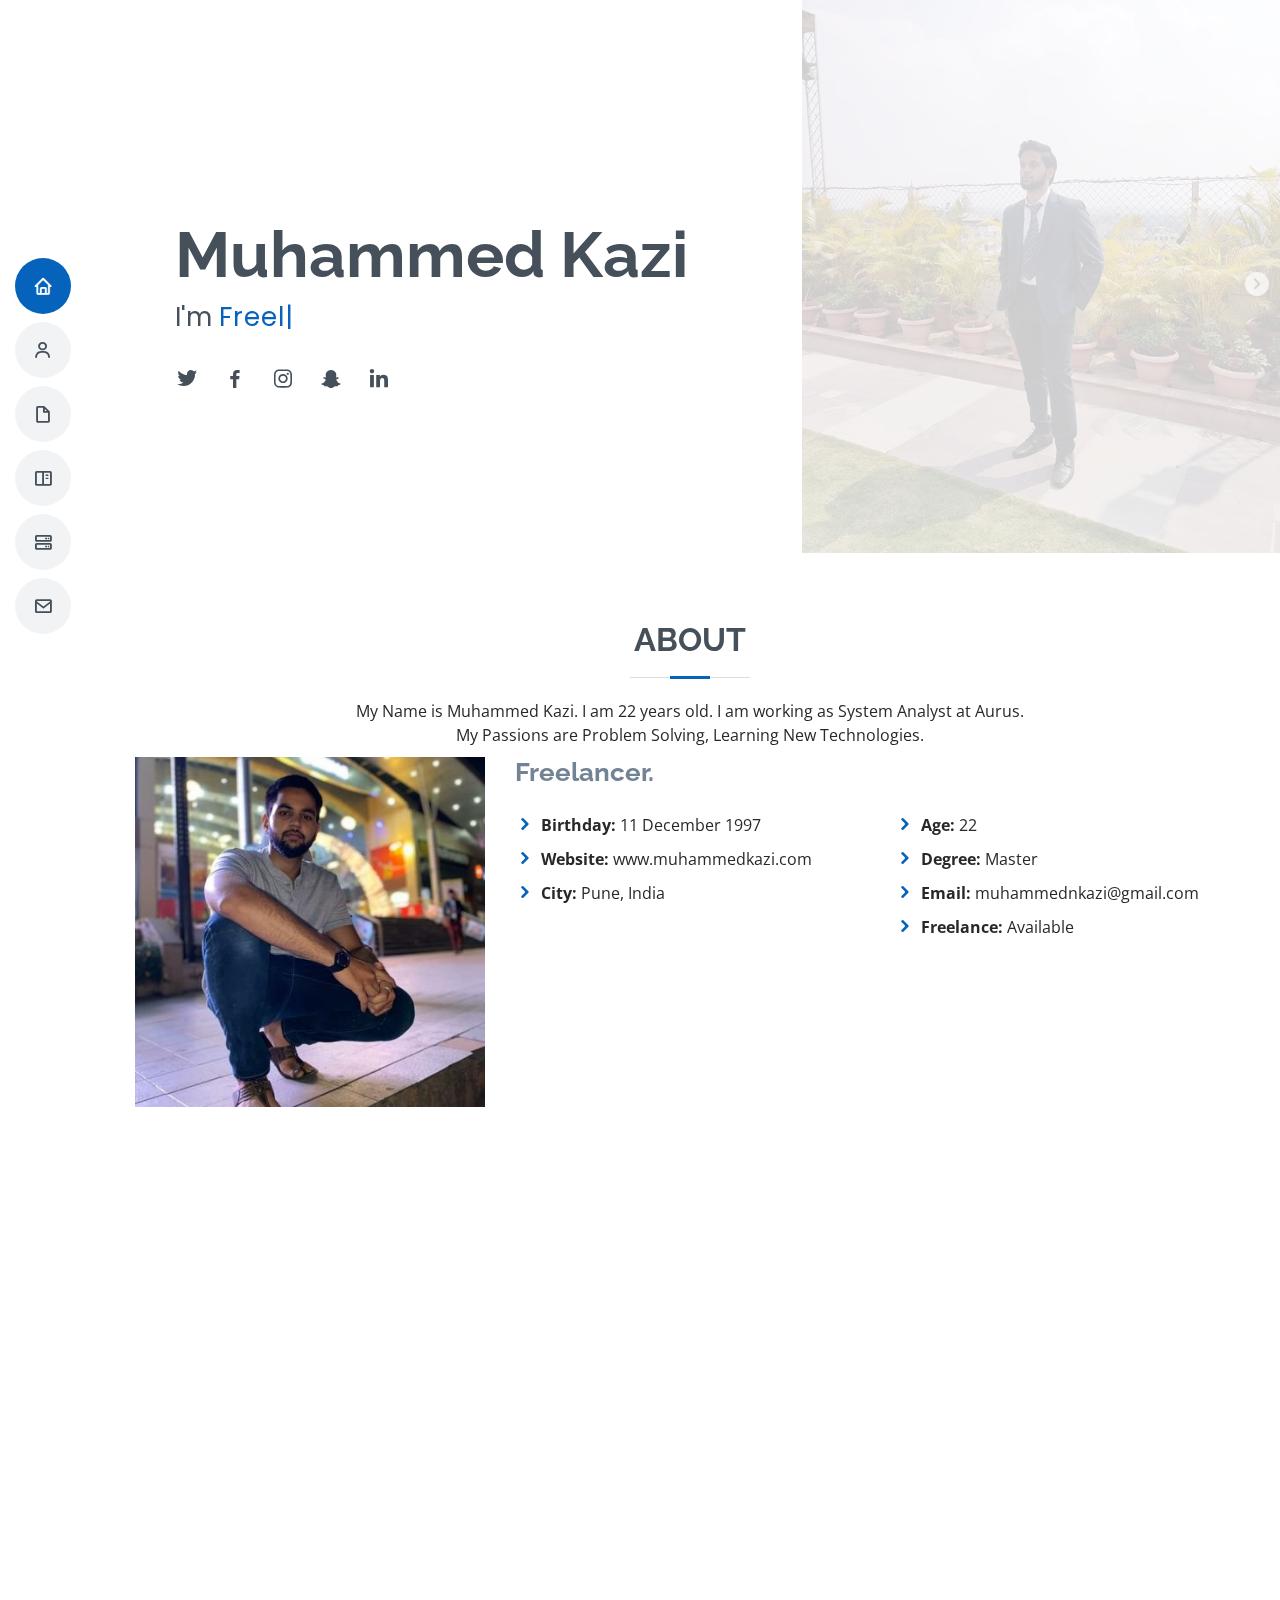
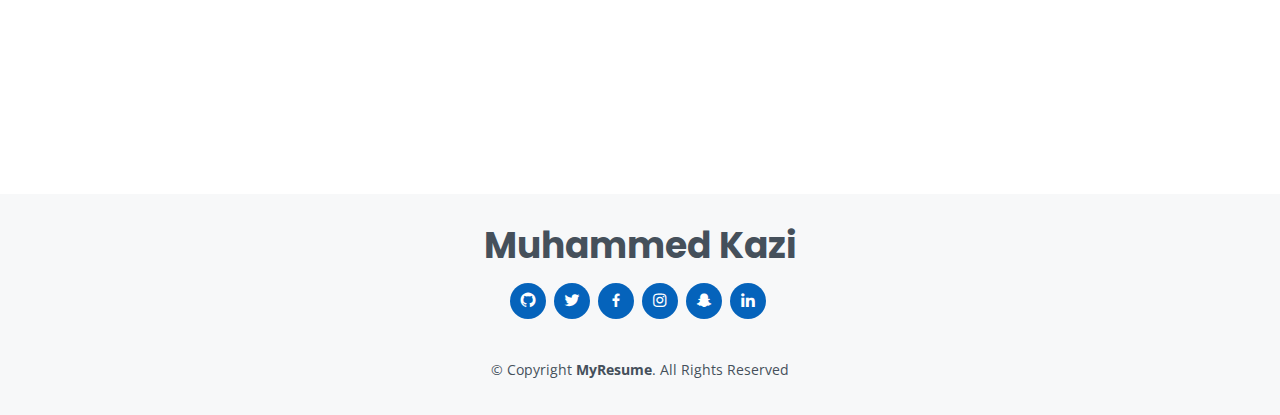
<file: index.html>
<!DOCTYPE html>
<html lang="en">

<head>
  <meta charset="utf-8">
  <meta content="width=device-width, initial-scale=1.0" name="viewport">

  <title>Muhammed Kazi</title>
  <meta content="" name="descriptison">
  <meta content="" name="keywords">

  <!-- Favicons -->
  <link href="assets/img/favicon.png" rel="icon">
  <link href="assets/img/apple-touch-icon.png" rel="apple-touch-icon">

  <!-- Google Fonts -->
  <link href="https://fonts.googleapis.com/css?family=Open+Sans:300,300i,400,400i,600,600i,700,700i|Raleway:300,300i,400,400i,500,500i,600,600i,700,700i|Poppins:300,300i,400,400i,500,500i,600,600i,700,700i" rel="stylesheet">

  <!-- Vendor CSS Files -->
  <link href="assets/vendor/bootstrap/css/bootstrap.min.css" rel="stylesheet">
  <link href="assets/vendor/icofont/icofont.min.css" rel="stylesheet">
  <link href="assets/vendor/boxicons/css/boxicons.min.css" rel="stylesheet">
  <link href="assets/vendor/venobox/venobox.css" rel="stylesheet">
  <link href="assets/vendor/owl.carousel/assets/owl.carousel.min.css" rel="stylesheet">
  <link href="assets/vendor/aos/aos.css" rel="stylesheet">

  <!-- Template Main CSS File -->
  <link href="assets/css/style.css" rel="stylesheet">

  <!-- =======================================================
  * Template Name: MyResume - v2.1.0
  * Template URL: https://bootstrapmade.com/free-html-bootstrap-template-my-resume/
  * Author: BootstrapMade.com
  * License: https://bootstrapmade.com/license/
  ======================================================== -->
</head>

<body>

  <!-- ======= Mobile nav toggle button ======= -->
  <button type="button" class="mobile-nav-toggle d-xl-none"><i class="icofont-navigation-menu"></i></button>

  <!-- ======= Header ======= -->
  <header id="header" class="d-flex flex-column justify-content-center">

    <nav class="nav-menu">
      <ul>
        <li class="active"><a href="#hero"><i class="bx bx-home"></i> <span>Home</span></a></li>
        <li><a href="#about"><i class="bx bx-user"></i> <span>About</span></a></li>
        <li><a href="#resume"><i class="bx bx-file-blank"></i> <span>Resume</span></a></li>
        <li><a href="#portfolio"><i class="bx bx-book-content"></i> <span>Portfolio</span></a></li>
        <li><a href="#services"><i class="bx bx-server"></i> <span>Services</span></a></li>
        <li><a href="#contact"><i class="bx bx-envelope"></i> <span>Contact</span></a></li>
      </ul>
    </nav><!-- .nav-menu -->

  </header><!-- End Header -->

  <!-- ======= Hero Section ======= -->
  <section id="hero" class="d-flex flex-column justify-content-center">
    <div class="container" data-aos="zoom-in" data-aos-delay="100">
      <h1>Muhammed Kazi</h1>
      <p>I'm <span class="typed" data-typed-items="Freelancer, Designer, Developer"></span></p>
      <div class="social-links">
        <a href="https://twitter.com/muhammednkazi" class="twitter"><i class="bx bxl-twitter"></i></a>
        <a href="https://www.facebook.com/muhammednkazi/" class="facebook"><i class="bx bxl-facebook"></i></a>
        <a href="https://www.instagram.com/muhammedkaazi/" class="instagram"><i class="bx bxl-instagram"></i></a>
        <a href="https://www.snapchat.com/add/muhammed.kazi" class="snapchat"><i class="bx bxl-snapchat"></i></a>
        <a href="https://www.linkedin.com/in/muhammed-kazi-814512165/" class="linkedin"><i class="bx bxl-linkedin"></i></a>
      </div>
    </div>
  </section><!-- End Hero -->

  <main id="main">

    <!-- ======= About Section ======= -->
    <section id="about" class="about">
      <div class="container" data-aos="fade-up">

        <div class="section-title">
          <h2>About</h2>
          <p>My Name is Muhammed Kazi. I am 22 years old. I am working as System Analyst at Aurus. </p>
          <p>My Passions are Problem Solving, Learning New Technologies.</p>
        </div>

        <div class="row">
          <div class="col-lg-4">
            <img src="images/muhammed.jpg" class="img-fluid" alt="">
          </div>
          <div class="col-lg-8 pt-4 pt-lg-0 content">
            <h3>Freelancer.</h3>
            <!--<p class="font-italic">
              Lorem ipsum dolor sit amet, consectetur adipiscing elit, sed do eiusmod tempor incididunt ut labore et dolore
              magna aliqua.
            </p>-->
            <div class="row mt-4">
              <div class="col-lg-6">
                <ul>
                  <li><i class="icofont-rounded-right"></i> <strong>Birthday:</strong> 11 December 1997</li>
                  <li><i class="icofont-rounded-right"></i> <strong>Website:</strong> www.muhammedkazi.com</li>
                  <!--<li><i class="icofont-rounded-right"></i> <strong>Phone:</strong> +91 82377 44075</li>-->
                  <li><i class="icofont-rounded-right"></i> <strong>City:</strong> Pune, India</li>
                </ul>
              </div>
              <div class="col-lg-6">
                <ul>
                  <li><i class="icofont-rounded-right"></i> <strong>Age:</strong> 22</li>
                  <li><i class="icofont-rounded-right"></i> <strong>Degree:</strong> Master</li>
                  <li><i class="icofont-rounded-right"></i> <strong>Email:</strong> muhammednkazi@gmail.com</li>
                  <li><i class="icofont-rounded-right"></i> <strong>Freelance:</strong> Available</li>
                </ul>
              </div>
            </div>
            <!--<p>
              Officiis eligendi itaque labore et dolorum mollitia officiis optio vero. Quisquam sunt adipisci omnis et ut. Nulla accusantium dolor incidunt officia tempore. Et eius omnis.
              Cupiditate ut dicta maxime officiis quidem quia. Sed et consectetur qui quia repellendus itaque neque. Aliquid amet quidem ut quaerat cupiditate. Ab et eum qui repellendus omnis culpa magni laudantium dolores.
            </p>-->
          </div>
        </div>

      </div>
    </section><!-- End About Section -->

    <!-- ======= Facts Section ======= -->
    <!--<section id="facts" class="facts">
      <div class="container" data-aos="fade-up">

        <div class="section-title">
          <h2>Facts</h2>
          <p>Magnam dolores commodi suscipit. Necessitatibus eius consequatur ex aliquid fuga eum quidem. Sit sint consectetur velit. Quisquam quos quisquam cupiditate. Et nemo qui impedit suscipit alias ea. Quia fugiat sit in iste officiis commodi quidem hic quas.</p>
        </div>

        <div class="row">

          <div class="col-lg-3 col-md-6">
            <div class="count-box">
              <i class="icofont-simple-smile"></i>
              <span data-toggle="counter-up">232</span>
              <p>Happy Clients</p>
            </div>
          </div>

          <div class="col-lg-3 col-md-6 mt-5 mt-md-0">
            <div class="count-box">
              <i class="icofont-document-folder"></i>
              <span data-toggle="counter-up">521</span>
              <p>Projects</p>
            </div>
          </div>

          <div class="col-lg-3 col-md-6 mt-5 mt-lg-0">
            <div class="count-box">
              <i class="icofont-live-support"></i>
              <span data-toggle="counter-up">1,463</span>
              <p>Hours Of Support</p>
            </div>
          </div>

          <div class="col-lg-3 col-md-6 mt-5 mt-lg-0">
            <div class="count-box">
              <i class="icofont-users-alt-5"></i>
              <span data-toggle="counter-up">15</span>
              <p>Hard Workers</p>
            </div>
          </div>

        </div>

      </div>-->
    </section><!-- End Facts Section -->

    <!-- ======= Skills Section ======= -->
    <section id="skills" class="skills section-bg">
      <div class="container" data-aos="fade-up">

        <div class="section-title">
          <h2>Skills</h2>
          <!--<p>Magnam dolores commodi suscipit. Necessitatibus eius consequatur ex aliquid fuga eum quidem. Sit sint consectetur velit. Quisquam quos quisquam cupiditate. Et nemo qui impedit suscipit alias ea. Quia fugiat sit in iste officiis commodi quidem hic quas.</p>-->
        </div>

        <div class="row skills-content">

          <div class="col-lg-6">

            <div class="progress">
              <span class="skill">HTML <i class="val">80%</i></span>
              <div class="progress-bar-wrap">
                <div class="progress-bar" role="progressbar" aria-valuenow="80" aria-valuemin="0" aria-valuemax="100"></div>
              </div>
            </div>

            <div class="progress">
              <span class="skill">CSS <i class="val">90%</i></span>
              <div class="progress-bar-wrap">
                <div class="progress-bar" role="progressbar" aria-valuenow="90" aria-valuemin="0" aria-valuemax="100"></div>
              </div>
            </div>

            <div class="progress">
              <span class="skill">JavaScript <i class="val">75%</i></span>
              <div class="progress-bar-wrap">
                <div class="progress-bar" role="progressbar" aria-valuenow="75" aria-valuemin="0" aria-valuemax="100"></div>
              </div>
            </div>

          </div>

          <div class="col-lg-6">

            <div class="progress">
              <span class="skill">Python <i class="val">80%</i></span>
              <div class="progress-bar-wrap">
                <div class="progress-bar" role="progressbar" aria-valuenow="80" aria-valuemin="0" aria-valuemax="100"></div>
              </div>
            </div>

            <div class="progress">
              <span class="skill">BootStrap<i class="val">90%</i></span>
              <div class="progress-bar-wrap">
                <div class="progress-bar" role="progressbar" aria-valuenow="90" aria-valuemin="0" aria-valuemax="100"></div>
              </div>
            </div>

            <div class="progress">
              <span class="skill">Django<i class="val">55%</i></span>
              <div class="progress-bar-wrap">
                <div class="progress-bar" role="progressbar" aria-valuenow="55" aria-valuemin="0" aria-valuemax="100"></div>
              </div>
            </div>

          </div>

        </div>

      </div>
    </section><!-- End Skills Section -->

    <!-- ======= Resume Section ======= -->
    <section id="resume" class="resume">
      <div class="container" data-aos="fade-up">

        <div class="section-title">
          <h2>Resume</h2>
          <!--<p>Magnam dolores commodi suscipit. Necessitatibus eius consequatur ex aliquid fuga eum quidem. Sit sint consectetur velit. Quisquam quos quisquam cupiditate. Et nemo qui impedit suscipit alias ea. Quia fugiat sit in iste officiis commodi quidem hic quas.</p>-->
        </div>

        <div class="row">
          <div class="col-lg-5">
            <!--<h3 class="resume-title">Sumary</h3>
            <div class="resume-item pb-0">
              <h4>Brandon Johnson</h4>
              <p><em>Innovative and deadline-driven Graphic Designer with 3+ years of experience designing and developing user-centered digital/print marketing material from initial concept to final, polished deliverable.</em></p>
              <ul>
                <li>Portland par 127,Orlando, FL</li>
                <li>(123) 456-7891</li>
                <li>alice.barkley@example.com</li>
              </ul>
            </div>-->

            <h3 class="resume-title">Education</h3>

            <div class="resume-item">
              <h4>Master of Computer Applications</h4>
              <h5>2018 - 2021</h5>
              <p><em>Allana Institute of Management Sciences</em></p>
              <!--<p>Qui deserunt veniam. Et sed aliquam labore tempore sed quisquam iusto autem sit. Ea vero voluptatum qui ut dignissimos deleniti nerada porti sand markend</p>-->
            </div>

            <div class="resume-item">
              <h4>Bachelor of Computer Application</h4>
              <h5>2015-2018</h5>
              <p><em>Poona College of Arts, Science &amp; Commerce</em></p>
              </div>

            <div class="resume-item">
              <h4>10+2 Science</h4>
              <h5>2013 - 2015</h5>
              <p><em>Anglo Urdu Boys High School & Jr. College</em></p>
            </div>
          </div>
          <!--<div class="col-lg-7 mt-4">
            <div class="text-center"><button class=" contact">Download Resume</button></div>
          </div>-->
          
        </div>

      </div>
    </section><!-- End Resume Section -->

    <!-- ======= Portfolio Section ======= -->
    <section id="portfolio" class="portfolio section-bg">
      <div class="container" data-aos="fade-up">

        <div class="section-title">
          <h2>Portfolio</h2>
          <!--<p>Magnam dolores commodi suscipit. Necessitatibus eius consequatur ex aliquid fuga eum quidem. Sit sint consectetur velit. Quisquam quos quisquam cupiditate. Et nemo qui impedit suscipit alias ea. Quia fugiat sit in iste officiis commodi quidem hic quas.</p>-->
        </div>

        <!--<div class="row">
          <div class="col-lg-12 d-flex justify-content-center" data-aos="fade-up" data-aos-delay="100">
            <ul id="portfolio-flters">
              <li data-filter="*" class="filter-active">All</li>
              <li data-filter=".filter-app">App</li>
              <li data-filter=".filter-card">Card</li>
              <li data-filter=".filter-web">Web</li>
            </ul>
          </div>
        </div>-->

        <div class="row portfolio-container" data-aos="fade-up" data-aos-delay="200">

          <div class="col-lg-4 col-md-6 portfolio-item filter-app">
            <div class="portfolio-wrap">
              <img src="images/awesomecart.JPG" class="img-fluid" alt="">
              <div class="portfolio-info">
                <h4>Awesome Cart</h4>
                <p>Ecommerce Website</p>
                <div class="portfolio-links">
                  <a href="images/awesomecart.JPG" data-gall="portfolioGallery" class="venobox" title="App 1"><i class="bx bx-plus"></i></a>
                  <a href="portfolio-details.html" data-gall="portfolioDetailsGallery" data-vbtype="iframe" class="venobox" title="Portfolio Details"><i class="bx bx-link"></i></a>
                </div>
              </div>
            </div>
          </div>

        </div>

      </div>
    </section><!-- End Portfolio Section -->

    <!-- ======= Services Section ======= -->
    <section id="services" class="services">
      <div class="container" data-aos="fade-up">

        <div class="section-title">
          <h2>Services</h2>
        </div>

        <div class="row">

          <div class="col-lg-4 col-md-6 d-flex align-items-stretch" data-aos="zoom-in" data-aos-delay="100">
            <div class="icon-box iconbox-blue">
              <div class="icon">
                <svg width="100" height="100" viewBox="0 0 600 600" xmlns="http://www.w3.org/2000/svg">
                  <path stroke="none" stroke-width="0" fill="#f5f5f5" d="M300,521.0016835830174C376.1290562159157,517.8887921683347,466.0731472004068,529.7835943286574,510.70327084640275,468.03025145048787C554.3714126377745,407.6079735673963,508.03601936045806,328.9844924480964,491.2728898941984,256.3432110539036C474.5976632858925,184.082847569629,479.9380746630129,96.60480741107993,416.23090153303,58.64404602377083C348.86323505073057,18.502131276798302,261.93793281208167,40.57373210992963,193.5410806939664,78.93577620505333C130.42746243093433,114.334589627462,98.30271207620316,179.96522072025542,76.75703585869454,249.04625023123273C51.97151888228291,328.5150500222984,13.704378332031375,421.85034740162234,66.52175969318436,486.19268352777647C119.04800174914682,550.1803526380478,217.28368757567262,524.383925680826,300,521.0016835830174"></path>
                </svg>
                <i class="bx bxl-dribbble"></i>
              </div>
              <h4><a href="">Web Development</a></h4>
              <p>Web development is the work involved in developing a website for the Internet </p>
            </div>
          </div>

          <div class="col-lg-4 col-md-6 d-flex align-items-stretch mt-4 mt-md-0" data-aos="zoom-in" data-aos-delay="200">
            <div class="icon-box iconbox-orange ">
              <div class="icon">
                <svg width="100" height="100" viewBox="0 0 600 600" xmlns="http://www.w3.org/2000/svg">
                  <path stroke="none" stroke-width="0" fill="#f5f5f5" d="M300,582.0697525312426C382.5290701553225,586.8405444964366,449.9789794690241,525.3245884688669,502.5850820975895,461.55621195738473C556.606425686781,396.0723002908107,615.8543463187945,314.28637112970534,586.6730223649479,234.56875336149918C558.9533121215079,158.8439757836574,454.9685369536778,164.00468322053177,381.49747125262974,130.76875717737553C312.15926192815925,99.40240125094834,248.97055460311594,18.661163978235184,179.8680185752513,50.54337015887873C110.5421016452524,82.52863877960104,119.82277516462835,180.83849132639028,109.12597500060166,256.43424936330496C100.08760227029461,320.3096726198365,92.17705696193138,384.0621239912766,124.79988738764834,439.7174275375508C164.83382741302287,508.01625554203684,220.96474134820875,577.5009287672846,300,582.0697525312426"></path>
                </svg>
                <i class="bx bx-file"></i>
              </div>
              <h4><a href="">App Development</a></h4>
              <p>App is developed for mobile devices, such as personal digital assistants</p>
            </div>
          </div>

          <div class="col-lg-4 col-md-6 d-flex align-items-stretch mt-4 mt-lg-0" data-aos="zoom-in" data-aos-delay="300">
            <div class="icon-box iconbox-pink">
              <div class="icon">
                <svg width="100" height="100" viewBox="0 0 600 600" xmlns="http://www.w3.org/2000/svg">
                  <path stroke="none" stroke-width="0" fill="#f5f5f5" d="M300,541.5067337569781C382.14930387511276,545.0595476570109,479.8736841581634,548.3450877840088,526.4010558755058,480.5488172755941C571.5218469581645,414.80211281144784,517.5187510058486,332.0715597781072,496.52539010469104,255.14436215662573C477.37192572678356,184.95920475031193,473.57363656557914,105.61284051026155,413.0603344069578,65.22779650032875C343.27470386102294,18.654635553484475,251.2091493199835,5.337323636656869,175.0934190732945,40.62881213300186C97.87086631185822,76.43348514350839,51.98124368387456,156.15599469081315,36.44837278890362,239.84606092416172C21.716077023791087,319.22268207091537,43.775223500013084,401.1760424656574,96.891909868211,461.97329694683043C147.22146801428983,519.5804099606455,223.5754009179313,538.201503339737,300,541.5067337569781"></path>
                </svg>
                <i class="bx bx-tachometer"></i>
              </div>
              <h4><a href="">Final Year Projects</a></h4>
              <p> Get your Project for Final Year along with all the Guidance and Training.</p>
            </div>
          </div>

        </div>

      </div>
    </section><!-- End Services Section -->

    <!-- ======= Testimonials Section ======= -->
    <section id="testimonials" class="testimonials section-bg">
      <div class="container" data-aos="fade-up">

        <div class="section-title">
          <h2>Testimonials</h2>
        </div>

        <div class="owl-carousel testimonials-carousel" data-aos="zoom-in" data-aos-delay="100">

          <div class="testimonial-item">
            <img src="images/mubeen.jpg" class="testimonial-img" alt="">
            <h3>Mubeen Ahmed</h3>
            <h4>Java Developer at Infosys</h4>
            <p>
              <i class="bx bxs-quote-alt-left quote-icon-left"></i>
              Kazi is a true professional. Would hire him again.
              <i class="bx bxs-quote-alt-right quote-icon-right"></i>
            </p>
          </div>

          <div class="testimonial-item">
            <img src="images/aasif.jpg" class="testimonial-img" alt="">
            <h3>Aasif Khan</h3>
            <h4>CEO at abk softech</h4>
            <p>
              <i class="bx bxs-quote-alt-left quote-icon-left"></i>
              Muhammed saved us from a web disaster.
              <i class="bx bxs-quote-alt-right quote-icon-right"></i>
            </p>
          </div>

          <div class="testimonial-item">
            <img src="images/abdulrehman.jpeg" class="testimonial-img" alt="">
            <h3>Abdul Rehman</h3>
            <h4>Android Developer at JUNO</h4>
            <p>
              <i class="bx bxs-quote-alt-left quote-icon-left"></i>
              Great Person. Good Skills. High Patience. 
              <i class="bx bxs-quote-alt-right quote-icon-right"></i>
            </p>
          </div>

          <div class="testimonial-item">
            <img src="images/usaid.jpg" class="testimonial-img" alt="">
            <h3>Usaid Mulla</h3>
            <h4>Student at AIMS</h4>
            <p>
              <i class="bx bxs-quote-alt-left quote-icon-left"></i>
              Muhammed provided a very good and efficient service. He was happy to make tweaks and adjustments without and issues. Thank you!!! 
              <i class="bx bxs-quote-alt-right quote-icon-right"></i>
            </p>
          </div>

        </div>

      </div>
    </section><!-- End Testimonials Section -->

    <!-- ======= Contact Section ======= -->
    <section id="contact" class="contact">
      <div class="container" data-aos="fade-up">

        <div class="section-title">
          <h2>Contact</h2>
        </div>

        <div class="row mt-1">

          <div class="col-lg-4">
            <div class="info">
              <div class="address">
                <i class="icofont-google-map"></i>
                <h4>Location:</h4>
                <p>Kumar Palms, Kondhwa, Pune 411048</p>
              </div>

              <div class="email">
                <i class="icofont-envelope"></i>
                <h4>Email:</h4>
                <p>muhammednkazi@gmail.com</p>
              </div>

              <div class="phone">
                <i class="icofont-phone"></i>
                <h4>Call:</h4>
                <p>+91 82377 44075</p>
              </div>

            </div>

          </div>

          <div class="col-lg-8 mt-5 mt-lg-0">

            <form action="forms/contact.php" method="post" role="form" class="php-email-form">
              <div class="form-row">
                <div class="col-md-6 form-group">
                  <input type="text" name="name" class="form-control" id="name" placeholder="Your Name" data-rule="minlen:4" data-msg="Please enter at least 4 chars" />
                  <div class="validate"></div>
                </div>
                <div class="col-md-6 form-group">
                  <input type="email" class="form-control" name="email" id="email" placeholder="Your Email" data-rule="email" data-msg="Please enter a valid email" />
                  <div class="validate"></div>
                </div>
              </div>
              <div class="form-group">
                <input type="text" class="form-control" name="subject" id="subject" placeholder="Subject" data-rule="minlen:4" data-msg="Please enter at least 8 chars of subject" />
                <div class="validate"></div>
              </div>
              <div class="form-group">
                <textarea class="form-control" name="message" rows="5" data-rule="required" data-msg="Please write something for us" placeholder="Message"></textarea>
                <div class="validate"></div>
              </div>
              <div class="mb-3">
                <div class="loading">Loading</div>
                <div class="error-message"></div>
                <div class="sent-message">Your message has been sent. Thank you!</div>
              </div>
              <div class="text-center"><button type="submit">Send Message</button></div>
            </form>

          </div>

        </div>

      </div>
    </section><!-- End Contact Section -->

  </main><!-- End #main -->

  <!-- ======= Footer ======= -->
  <footer id="footer">
    <div class="container">
      <h3>Muhammed Kazi</h3>
      <div class="social-links">
        <a href="https://github.com/muhammednkazi" class="github"><i class="bx bxl-github"></i></a>
        <a href="https://twitter.com/muhammednkazi" class="twitter"><i class="bx bxl-twitter"></i></a>
        <a href="https://www.facebook.com/muhammednkazi/" class="facebook"><i class="bx bxl-facebook"></i></a>
        <a href="https://www.instagram.com/muhammed.kazii/" class="instagram"><i class="bx bxl-instagram"></i></a>
        <a href="https://www.snapchat.com/add/muhammed.kazi" class="snapchat"><i class="bx bxl-snapchat"></i></a>
        <a href="https://www.linkedin.com/in/muhammed-kazi-814512165/" class="linkedin"><i class="bx bxl-linkedin"></i></a>
      </div>
      <div class="copyright">
        &copy; Copyright <strong><span>MyResume</span></strong>. All Rights Reserved
      </div>
      <div class="credits">
        <!-- All the links in the footer should remain intact. -->
        <!-- You can delete the links only if you purchased the pro version. -->
        <!-- Licensing information: [license-url] -->
        <!-- Purchase the pro version with working PHP/AJAX contact form: https://bootstrapmade.com/free-html-bootstrap-template-my-resume/ -->
       <!-- Designed by <a href="https://bootstrapmade.com/">BootstrapMade</a>-->
      </div>
    </div>
  </footer><!-- End Footer -->

  <a href="#" class="back-to-top"><i class="bx bx-up-arrow-alt"></i></a>
  <div id="preloader"></div>

  <!-- Vendor JS Files -->
  <script src="assets/vendor/jquery/jquery.min.js"></script>
  <script src="assets/vendor/bootstrap/js/bootstrap.bundle.min.js"></script>
  <script src="assets/vendor/jquery.easing/jquery.easing.min.js"></script>
  <script src="assets/vendor/php-email-form/validate.js"></script>
  <script src="assets/vendor/waypoints/jquery.waypoints.min.js"></script>
  <script src="assets/vendor/counterup/counterup.min.js"></script>
  <script src="assets/vendor/isotope-layout/isotope.pkgd.min.js"></script>
  <script src="assets/vendor/venobox/venobox.min.js"></script>
  <script src="assets/vendor/owl.carousel/owl.carousel.min.js"></script>
  <script src="assets/vendor/typed.js/typed.min.js"></script>
  <script src="assets/vendor/aos/aos.js"></script>

  <!-- Template Main JS File -->
  <script src="assets/js/main.js"></script>

</body>

</html>
</file>
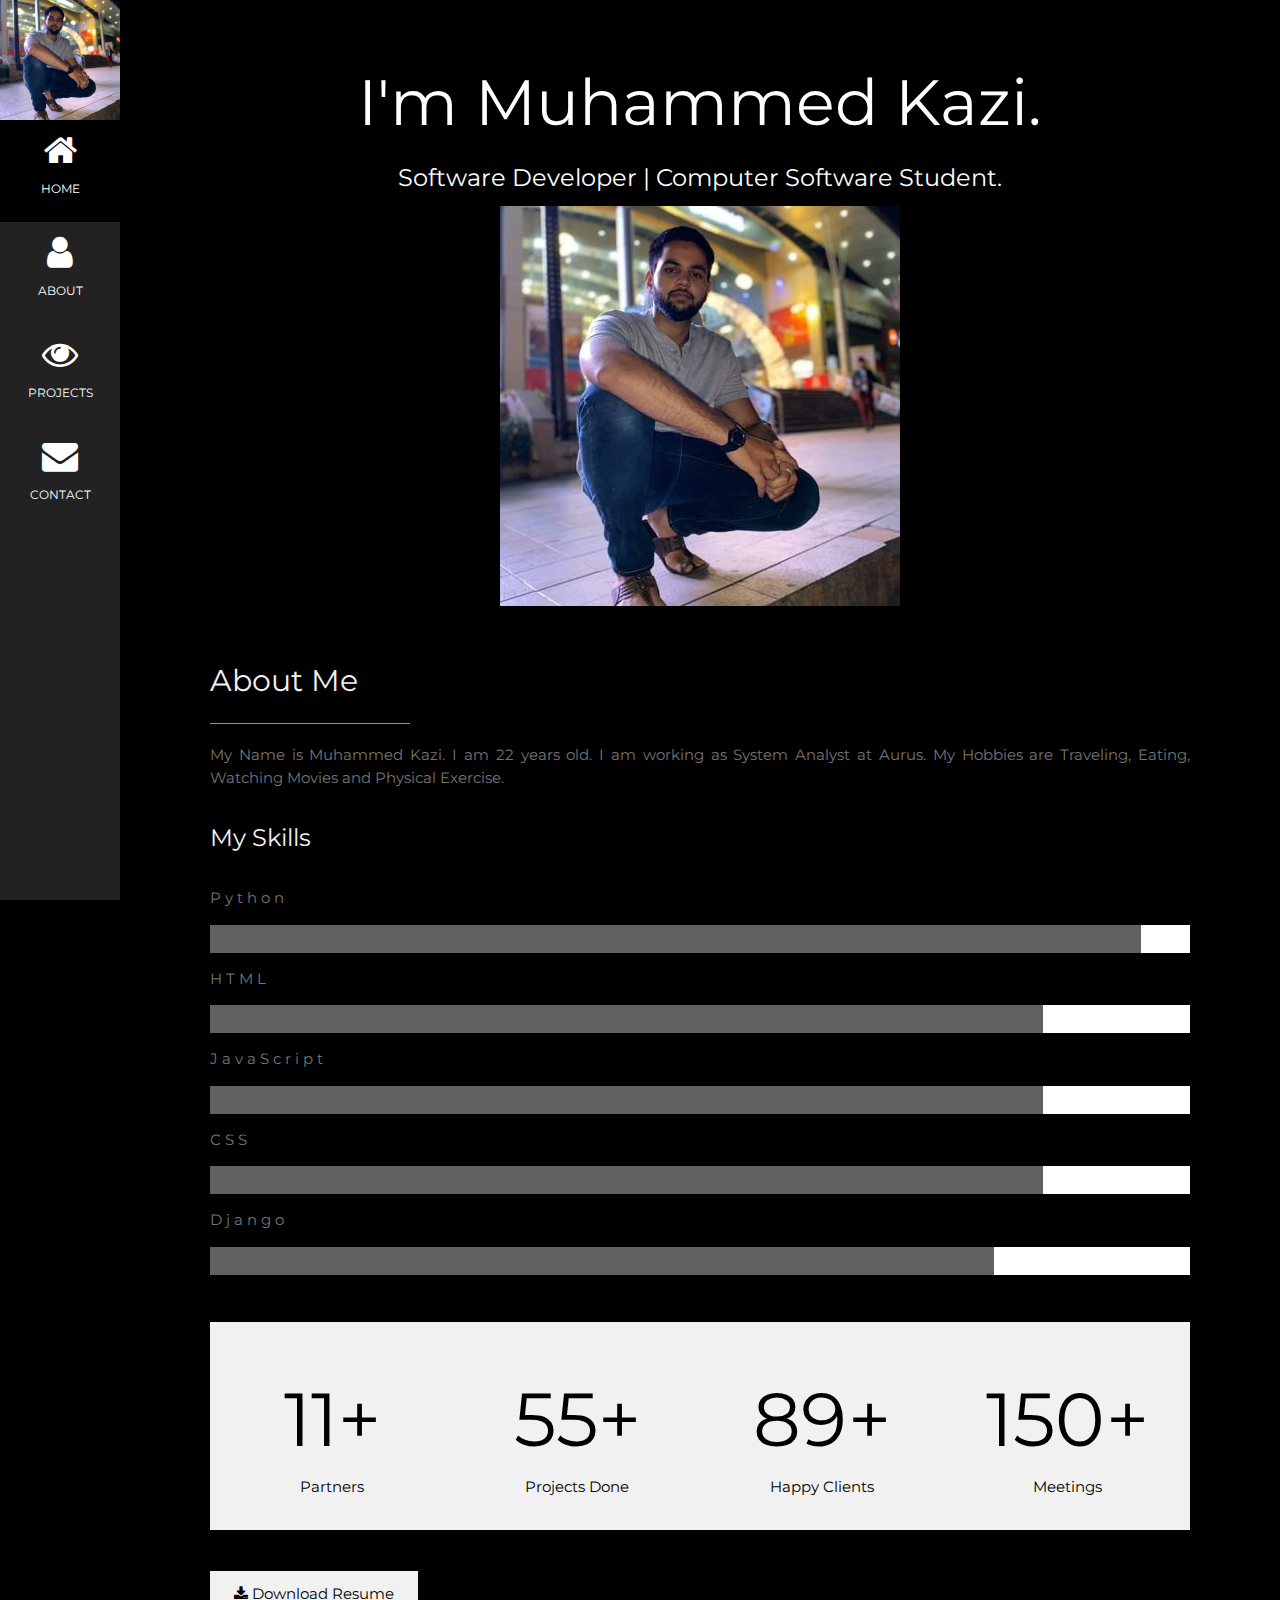
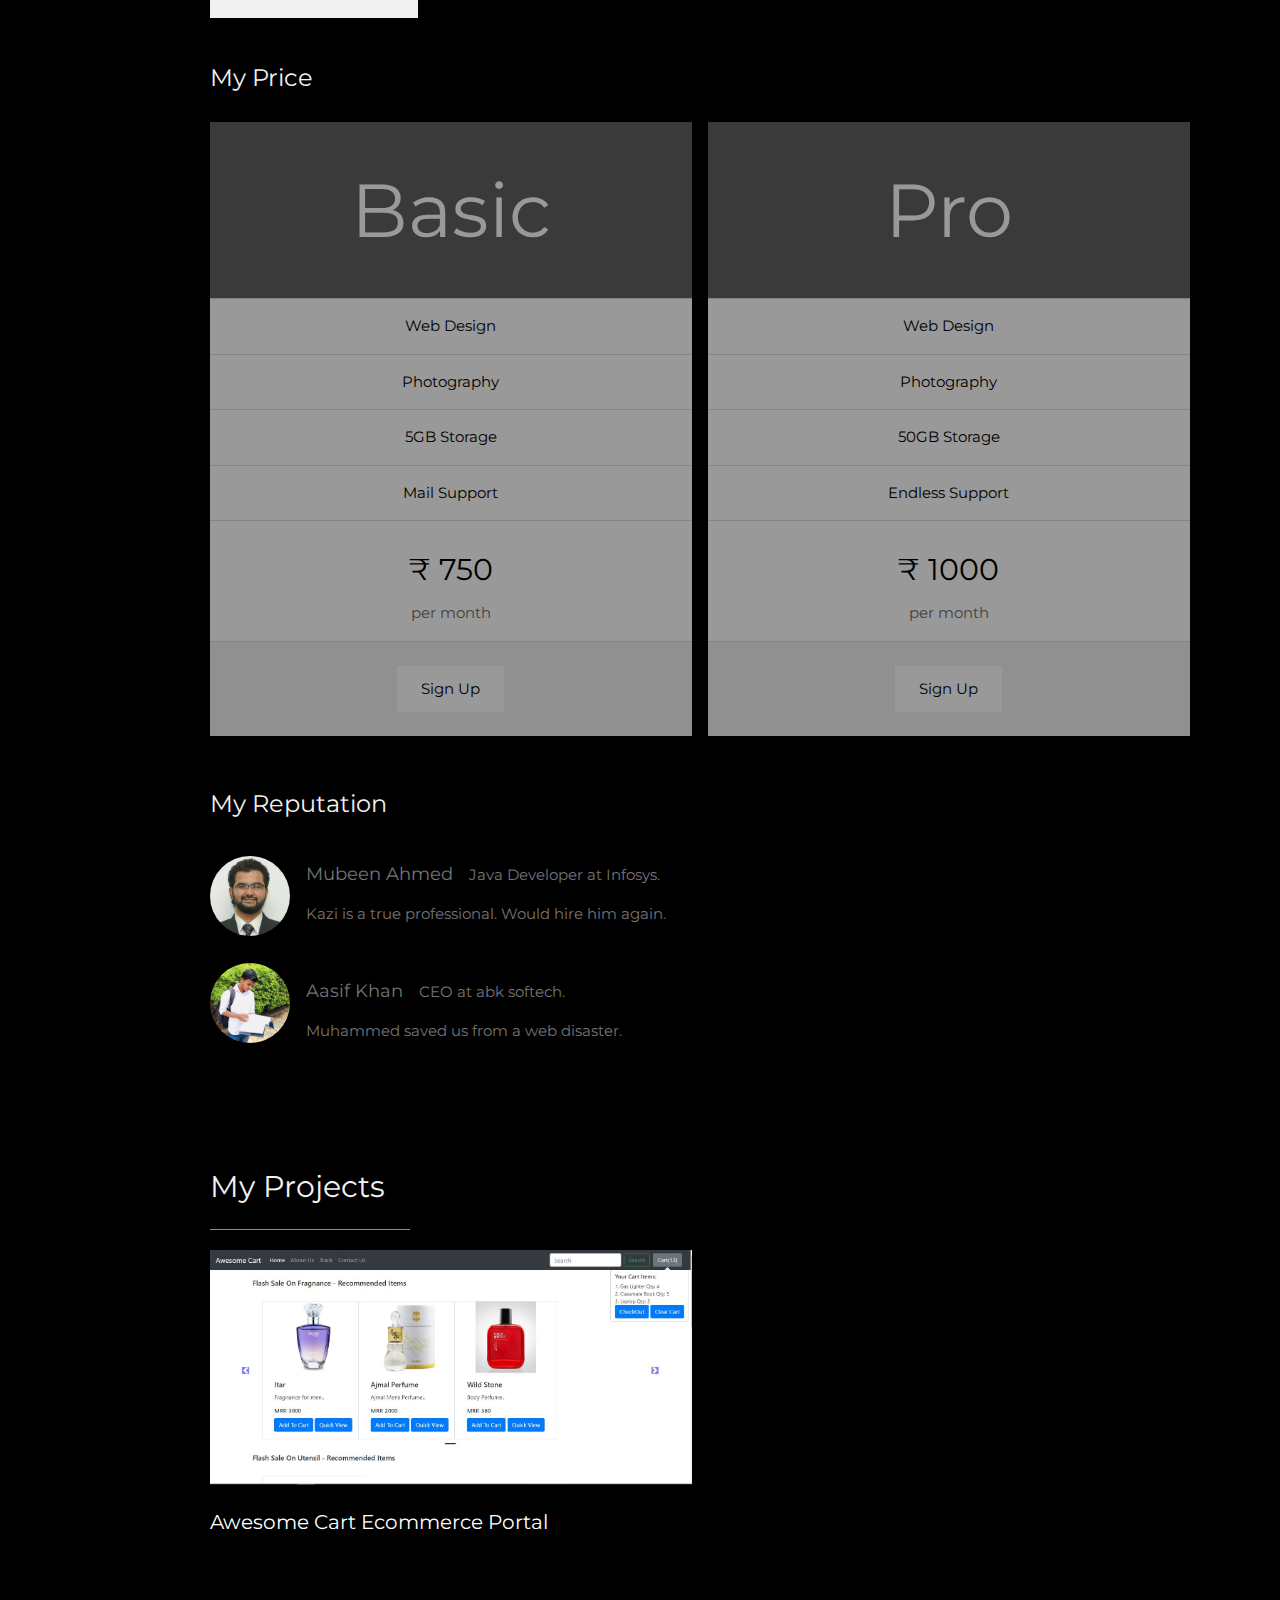
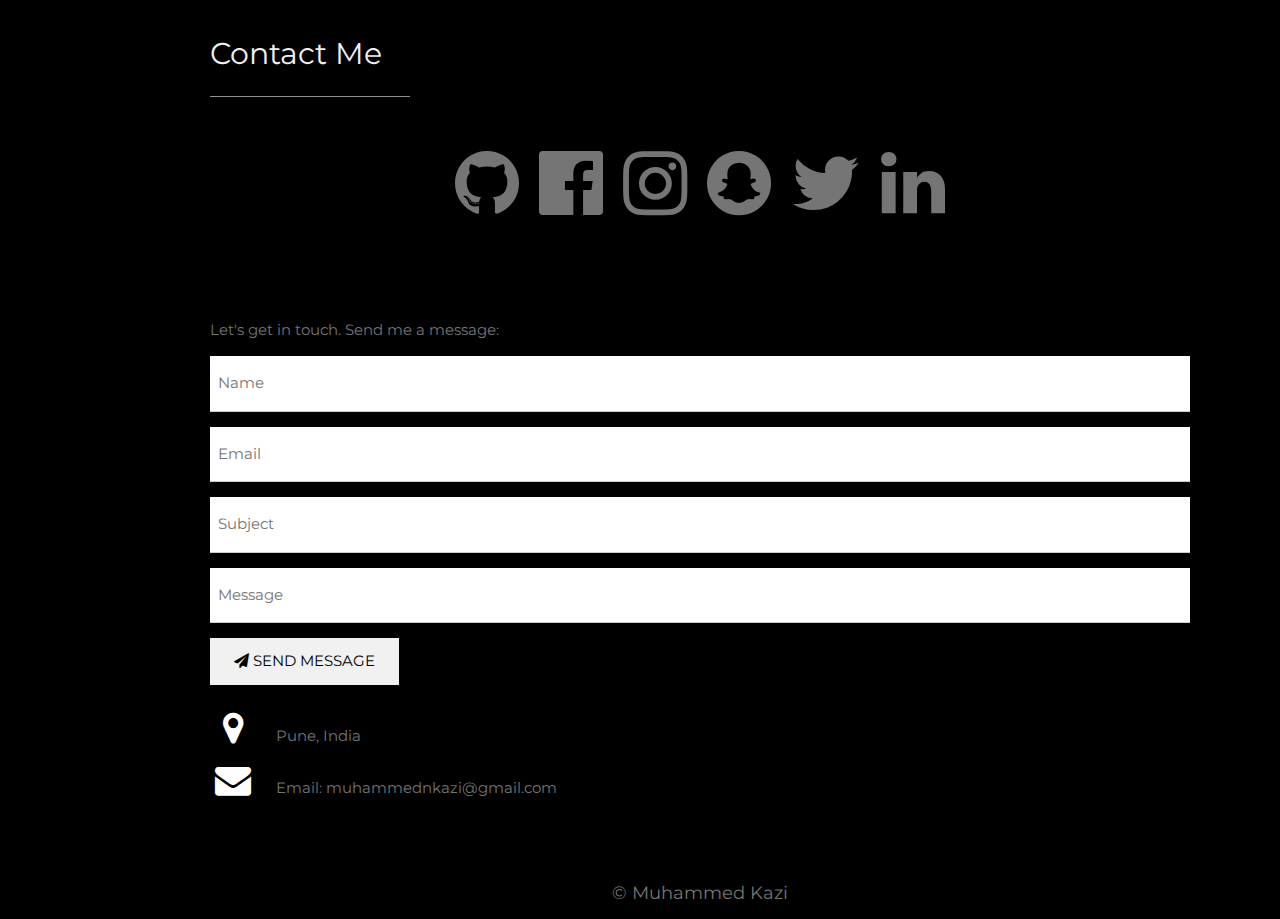
<file: index2.html>
<!DOCTYPE html>
<html>
<title>Muhammed Kazi</title>
<meta charset="UTF-8">
<meta name="viewport" content="width=device-width, initial-scale=1">
<link rel="stylesheet" href="https://www.w3schools.com/w3css/4/w3.css">
<link rel="stylesheet" href="https://fonts.googleapis.com/css?family=Montserrat">
<link rel="stylesheet" href="https://cdnjs.cloudflare.com/ajax/libs/font-awesome/4.7.0/css/font-awesome.min.css">
<script src="https://code.jquery.com/jquery-3.5.1.slim.min.js" integrity="sha384-DfXdz2htPH0lsSSs5nCTpuj/zy4C+OGpamoFVy38MVBnE+IbbVYUew+OrCXaRkfj" crossorigin="anonymous"></script>
<script src="https://cdn.jsdelivr.net/npm/popper.js@1.16.0/dist/umd/popper.min.js" integrity="sha384-Q6E9RHvbIyZFJoft+2mJbHaEWldlvI9IOYy5n3zV9zzTtmI3UksdQRVvoxMfooAo" crossorigin="anonymous"></script>
<style>
body, h1,h2,h3,h4,h5,h6 {font-family: "Montserrat", sans-serif}
.w3-row-padding img {margin-bottom: 12px}
/* Set the width of the sidebar to 120px */
.w3-sidebar {width: 120px;background: #222;}
/* Add a left margin to the "page content" that matches the width of the sidebar (120px) */
#main {margin-left: 120px}
/* Remove margins from "page content" on small screens */
@media only screen and (max-width: 600px) {#main {margin-left: 0}}
.w3-section, .w3-code {
    margin-top: 25px!important;
    margin-bottom: 16px!important;
}
.w3-padding-64 {
    padding-top: 10px!important;
    padding-bottom: -10px!important;
}
.w3-xlarge {
    font-size: 75px!important;
}
.w3-jumbo {
    font-size: 64px!important;
    padding-bottom: 0px;
}
</style>

<body class="w3-black">

<!-- Icon Bar (Sidebar - hidden on small screens) -->
<nav class="w3-sidebar w3-bar-block w3-small w3-hide-small w3-center">
  <!-- Avatar image in top left corner -->
  <img src="images/muhammed.jpg" style="width:100%">
  <a href="#" class="w3-bar-item w3-button w3-padding-large w3-black">
    <i class="fa fa-home w3-xxlarge"></i>
    <p>HOME</p>
  </a>
  <a href="#about" class="w3-bar-item w3-button w3-padding-large w3-hover-black">
    <i class="fa fa-user w3-xxlarge"></i>
    <p>ABOUT</p>
  </a>
  <a href="#photos" class="w3-bar-item w3-button w3-padding-large w3-hover-black">
    <i class="fa fa-eye w3-xxlarge"></i>
    <p>PROJECTS</p>
  </a>
  <a href="#contact" class="w3-bar-item w3-button w3-padding-large w3-hover-black">
    <i class="fa fa-envelope w3-xxlarge"></i>
    <p>CONTACT</p>
  </a>
</nav>

<!-- Navbar on small screens (Hidden on medium and large screens) -->
<div class="w3-top w3-hide-large w3-hide-medium" id="myNavbar">
  <div class="w3-bar w3-black w3-opacity w3-hover-opacity-off w3-center w3-small">
    <a href="#" class="w3-bar-item w3-button" style="width:25% !important">HOME</a>
    <a href="#about" class="w3-bar-item w3-button" style="width:25% !important">ABOUT</a>
    <a href="#photos" class="w3-bar-item w3-button" style="width:25% !important">PHOTOS</a>
    <a href="#contact" class="w3-bar-item w3-button" style="width:25% !important">CONTACT</a>
  </div>
</div>

<!-- Page Content -->
<div class="w3-padding-large" id="main">
  <!-- Header/Home -->
  <header class="w3-container w3-padding-32 w3-center w3-black" id="home">
    <h1 class="w3-jumbo"><span class="w3-hide-small">I'm</span> Muhammed Kazi.</h1>
    <h3>Software Developer | Computer Software Student.</h3>
    <img src="images/muhammed.jpg" alt="boy" class="w3-image" width="400" height="400">
    <!--<img src="C:\muhammed\images" alt="boy" class="w3-image" width="992" height="1108">-->
  </header>

  <!-- About Section -->
  <div class="w3-content w3-justify w3-text-grey w3-padding-64" id="about">
    <h2 class="w3-text-light-grey">About Me</h2>
    <hr style="width:200px" class="w3-opacity">
    <p>My Name is Muhammed Kazi. I am 22 years old. I am working as System Analyst at Aurus.
    My Hobbies are Traveling, Eating, Watching Movies and Physical Exercise.</p>
    <h3 class="w3-padding-16 w3-text-light-grey">My Skills</h3>
    <p class="w3-wide">Python</p>
    <div class="w3-white">
      <div class="w3-dark-grey" style="height:28px;width:95%"></div>
    </div>
    <p class="w3-wide">HTML</p>
    <div class="w3-white">
      <div class="w3-dark-grey" style="height:28px;width:85%"></div>
    </div>
    <p class="w3-wide">JavaScript</p>
    <div class="w3-white">
      <div class="w3-dark-grey" style="height:28px;width:85%"></div>
    </div>
    <p class="w3-wide">CSS</p>
    <div class="w3-white">
      <div class="w3-dark-grey" style="height:28px;width:85%"></div>
    </div>
    <p class="w3-wide">Django</p>
    <div class="w3-white">
      <div class="w3-dark-grey" style="height:28px;width:80%"></div>
    </div><br>
    
    <div class="w3-row w3-center w3-padding-16 w3-section w3-light-grey">
      <div class="w3-quarter w3-section">
        <span class="w3-xlarge">11+</span><br>
        Partners
      </div>
      <div class="w3-quarter w3-section">
        <span class="w3-xlarge">55+</span><br>
        Projects Done
      </div>
      <div class="w3-quarter w3-section">
        <span class="w3-xlarge">89+</span><br>
        Happy Clients
      </div>
      <div class="w3-quarter w3-section">
        <span class="w3-xlarge">150+</span><br>
        Meetings
      </div>
    </div>

    <a href="docs/resume.pdf" download="muhammed resume"><button class="w3-button w3-light-grey w3-padding-large w3-section">
      <i class="fa fa-download"></i> Download Resume
    </button></a>
    
    <!-- Grid for pricing tables -->
    <h3 class="w3-padding-16 w3-text-light-grey">My Price</h3>
    <div class="w3-row-padding" style="margin:0 -16px">
      <div class="w3-half w3-margin-bottom">
        <ul class="w3-ul w3-white w3-center w3-opacity w3-hover-opacity-off">
          <li class="w3-dark-grey w3-xlarge w3-padding-32">Basic</li>
          <li class="w3-padding-16">Web Design</li>
          <li class="w3-padding-16">Photography</li>
          <li class="w3-padding-16">5GB Storage</li>
          <li class="w3-padding-16">Mail Support</li>
          <li class="w3-padding-16">
            <h2>₹ 750</h2>
            <span class="w3-opacity">per month</span>
          </li> 
          <li class="w3-light-grey w3-padding-24">
            <button class="w3-button w3-white w3-padding-large w3-hover-black">Sign Up</button>
          </li>
        </ul>
      </div>

      <div class="w3-half">
        <ul class="w3-ul w3-white w3-center w3-opacity w3-hover-opacity-off">
          <li class="w3-dark-grey w3-xlarge w3-padding-32">Pro</li>
          <li class="w3-padding-16">Web Design</li>
          <li class="w3-padding-16">Photography</li>
          <li class="w3-padding-16">50GB Storage</li>
          <li class="w3-padding-16">Endless Support</li>
          <li class="w3-padding-16">
            <h2>₹ 1000</h2>
            <span class="w3-opacity">per month</span>
          </li>
          <li class="w3-light-grey w3-padding-24">
            <button class="w3-button w3-white w3-padding-large w3-hover-black">Sign Up</button>
          </li>
        </ul>
      </div>
    <!-- End Grid/Pricing tables -->
    </div>
    
    <!-- Testimonials -->
  
        <h3 class="w3-padding-24 w3-text-light-grey">My Reputation</h3> 
        <img src="images/mubeen.jpg" alt="Avatar" class="w3-left w3-circle w3-margin-right" style="width:80px">
        <p><span class="w3-large w3-margin-right">Mubeen Ahmed</span>Java Developer at Infosys.</p>
        <p>Kazi is a true professional. Would hire him again.</p><br>

    <img src="images/aasif.jpg" alt="Avatar" class="w3-left w3-circle w3-margin-right" style="width:80px">
    <p><span class="w3-large w3-margin-right">Aasif Khan</span>CEO at abk softech.</p>
    <p>Muhammed saved us from a web disaster.</p><br>
    
    
        
    
  <!-- End About Section -->
  </div>
  
  <!-- Portfolio Section -->
  <div class="w3-padding-64 w3-content" id="photos">
    <h2 class="w3-text-light-grey">My Projects</h2>
    <hr style="width:200px" class="w3-opacity">

    <!-- Grid for photos -->
    <div class="w3-row-padding" style="margin:0 -16px">
      <div class="w3-half">
        <img src="images/awesomecart.JPG" style="width:100%">
        <h4>Awesome Cart Ecommerce Portal</h4>
        <!--<img src="/w3images/rocks.jpg" style="width:100%">
        <img src="/w3images/sailboat.jpg" style="width:100%">-->
      </div>

      <div class="w3-half">
        
        <!--<img src="/w3images/underwater.jpg" style="width:100%">
        <img src="/w3images/chef.jpg" style="width:100%">
        <img src="/w3images/wedding.jpg" style="width:100%">
        <img src="/w3images/p6.jpg" style="width:100%">-->
      </div>
    <!-- End photo grid -->
    </div>
  <!-- End Portfolio Section -->
  </div>

  <!-- Contact Section -->
  <div class="w3-padding-64 w3-content w3-text-grey" id="contact">
    <h2 class="w3-text-light-grey">Contact Me</h2>
    <hr style="width:200px" class="w3-opacity">

    <div class="w3-content w3-padding-64 w3-xlarge w3-center">
      <a href="https://github.com/muhammednkazi"><i class="fa fa-github w3-hover-opacity" "></i></a>
      <a href="https://www.facebook.com/muhammednkazi/"><i class="fa fa-facebook-official w3-hover-opacity"></i></a>
      <a href="https://www.instagram.com/muhammed.kazii/"><i class="fa fa-instagram w3-hover-opacity"></i></a>
      <a href="https://www.snapchat.com/add/muhammed.kazi"><i class="fa fa-snapchat w3-hover-opacity"></i></a>
      <a href="https://twitter.com/muhammednkazi"><i class="fa fa-twitter w3-hover-opacity"></i></a>
      <a href="https://www.linkedin.com/in/muhammed-kazi-814512165/"><i class="fa fa-linkedin w3-hover-opacity"></i></a>
      </div>

    
    <p>Let's get in touch. Send me a message:</p>

    <form action="/action_page.php" target="_blank">
      <p><input class="w3-input w3-padding-16" type="text" placeholder="Name" required name="Name"></p>
      <p><input class="w3-input w3-padding-16" type="text" placeholder="Email" required name="Email"></p>
      <p><input class="w3-input w3-padding-16" type="text" placeholder="Subject" required name="Subject"></p>
      <p><input class="w3-input w3-padding-16" type="text" placeholder="Message" required name="Message"></p>
      <p>
        <button class="w3-button w3-light-grey w3-padding-large" type="submit">
          <i class="fa fa-paper-plane"></i> SEND MESSAGE
        </button>
      </p>
    </form>

    <div class="w3-section mt-4">
      <p><i class="fa fa-map-marker fa-fw w3-text-white w3-xxlarge w3-margin-right"></i> Pune, India</p>
      <!--<p><i class="fa fa-phone fa-fw w3-text-white w3-xxlarge w3-margin-right"></i> Phone: +91 8237744075</p>-->
      <p><i class="fa fa-envelope fa-fw w3-text-white w3-xxlarge w3-margin-right"> </i> Email: muhammednkazi@gmail.com</p>
    </div>
  <!-- End Contact Section -->
  </div>
  
  
    <!-- Footer -->
  <footer class="w3-content w3-padding-20 w3-large w3-text-grey w3-center">
    &copy; Muhammed Kazi
  </footer>

<!-- END PAGE CONTENT class="w3-content w3-padding-64 w3-text-grey w3-xlarge -->
</div>

</body>
</html>
</file>
<file: assets/vendor/venobox/venobox.css>
/* ------ venobox.css --------*/
.vbox-overlay *, .vbox-overlay *:before, .vbox-overlay *:after{
    -webkit-backface-visibility: hidden;
    -webkit-box-sizing:border-box;
    -moz-box-sizing:border-box;
    box-sizing:border-box;
}
.vbox-overlay * { 
    -webkit-backface-visibility: visible;
    backface-visibility: visible;
}
.vbox-overlay{
    display: -webkit-flex;
    display: flex;
    -webkit-flex-direction: column;
    flex-direction: column;
    -webkit-justify-content: center;
    justify-content: center;
    -webkit-align-items: center;
    align-items: center;
    position: fixed;
    left: 0;
    top: 0;
    bottom: 0;
    right: 0;
    z-index: 999999;
}

/* ----- navigation ----- */
.vbox-title{
    width: 100%;
    height: 40px;
    float: left;
    text-align: center;
    line-height: 28px;
    font-size: 12px;
    padding: 6px 50px;
    overflow: hidden;
    position: fixed;
    display: none;
    left: 0;
    z-index: 89;
}
.vbox-close{
    cursor: pointer;
    position: fixed;
    top: -1px;
    right: 0;
    width: 50px;
    height: 40px;
    padding: 6px;
    display: block;
    background-position:10px center;
    overflow: hidden;
    font-size: 24px;
    line-height: 1;
    text-align: center;
    z-index: 99;
}
.vbox-left{
    cursor: pointer;
    position: fixed;
    left: 0;
    height: 40px;
    overflow: hidden;
    line-height: 28px;
    font-size: 12px;
    z-index: 99;
    display: flex;
    align-items:center;
}
.vbox-num{
    display: inline-block;
    margin: 6px 0 6px 15px;
}
/* ----- Social share ----- */
.vbox-share{
    line-height: 28px;
    font-size: 12px;
    overflow: hidden;
    position: fixed;
    left: 0;
    z-index: 98;
    display: flex;
    align-items:center;
    justify-content: center;
    width: 100%;
    text-align: center;
}
.vbox-share svg{
    max-height: 28px;
    width: 28px;
    z-index: 10;
    margin-left: 12px;
    margin-top: 6px;
    margin-bottom: 6px;
    vertical-align: middle;
}


/* ----- navigation ARROWS ----- */
.vbox-next, .vbox-prev{
    position: fixed;
    top: 50%;
    margin-top: -15px;
    overflow: hidden;
    cursor: pointer;
    display: block;
    width: 45px;
    height: 45px;
    z-index: 99;
}
.vbox-next span, .vbox-prev span{
    position: relative;
    width: 20px;
    height: 20px;
    border: 2px solid transparent;
    border-top-color: #B6B6B6;
    border-right-color: #B6B6B6;
    text-indent: -100px;
    position: absolute;
    top: 8px;
    display: block;
}
.vbox-prev{
    left: 15px;
}
.vbox-next{
    right: 15px;
}
.vbox-prev span{
    left: 10px;
    -ms-transform: rotate(-135deg);
    -webkit-transform: rotate(-135deg);
    transform: rotate(-135deg);
}
.vbox-next span{
    -ms-transform: rotate(45deg);
    -webkit-transform: rotate(45deg);
    transform: rotate(45deg);
    right: 10px;
}
/* ------- inline window ------ */
.vbox-inline{
    width: 420px;
    height: 315px;
    height: 70vh;
    padding: 10px;
    background: #fff;
    margin: 0 auto;
    overflow: auto;
    text-align: left;
}
/* ------- Video & iFrames window ------ */
.venoframe{
    max-width: 100%;
    width: 100%;
    border: none;
    width: 100%;
    height: 260px;
    height: 70vh;
}
.venoframe.vbvid{
    height: 260px;
}
@media (min-width: 768px) {
    .venoframe, .vbox-inline{
        width: 90%;
        height: 360px;
        height: 70vh;
    }
    .venoframe.vbvid{
        width: 640px;
        height: 360px;
    }
}
@media (min-width: 992px) {
    .venoframe, .vbox-inline{
        max-width: 1200px;
        width: 80%;
        height: 540px;
        height: 70vh;
    }
    .venoframe.vbvid{
        width: 960px;
        height: 540px;
    }
}
/* 
Please do NOT edit this part! 
or at least read this note: http://i.imgur.com/7C0ws9e.gif
*/
.vbox-open{
    overflow: hidden;
}
.vbox-container{
    position: absolute;
    left: 0;
    right: 0;
    top: 0;
    bottom: 0;
    overflow-x: hidden;
    overflow-y: scroll;
    overflow-scrolling: touch;
    -webkit-overflow-scrolling: touch;
    z-index: 20;
    max-height: 100%;

}

.vbox-content{
    text-align: center;
    float: left;
    width: 100%;
    position: relative;
    overflow: hidden;
    padding: 20px 4%;
}
.vbox-container img{
    max-width: 100%;
    height: auto;
}
.vbox-figlio{
    box-shadow: 0 0 12px rgba(0,0,0,0.19), 0 6px 6px rgba(0,0,0,0.23);
    max-width: 100%;
    text-align: initial;
}
img.vbox-figlio{
    -webkit-user-select: none;
-khtml-user-select: none;
-moz-user-select: none;
-o-user-select: none;
user-select: none;
}
.vbox-content.swipe-left{
    margin-left: -200px !important;
}
.vbox-content.swipe-right{
    margin-left: 200px !important;
}
.vbox-animated{
    webkit-transition: margin 300ms ease-out;
    transition: margin 300ms ease-out;
}

/* ---------- preloader ----------
 * SPINKIT 
 * http://tobiasahlin.com/spinkit/
-------------------------------- */
.sk-double-bounce,.sk-rotating-plane{width:40px;height:40px;margin:40px auto}.sk-rotating-plane{background-color:#333;-webkit-animation:sk-rotatePlane 1.2s infinite ease-in-out;animation:sk-rotatePlane 1.2s infinite ease-in-out}@-webkit-keyframes sk-rotatePlane{0%{-webkit-transform:perspective(120px) rotateX(0) rotateY(0);transform:perspective(120px) rotateX(0) rotateY(0)}50%{-webkit-transform:perspective(120px) rotateX(-180.1deg) rotateY(0);transform:perspective(120px) rotateX(-180.1deg) rotateY(0)}100%{-webkit-transform:perspective(120px) rotateX(-180deg) rotateY(-179.9deg);transform:perspective(120px) rotateX(-180deg) rotateY(-179.9deg)}}@keyframes sk-rotatePlane{0%{-webkit-transform:perspective(120px) rotateX(0) rotateY(0);transform:perspective(120px) rotateX(0) rotateY(0)}50%{-webkit-transform:perspective(120px) rotateX(-180.1deg) rotateY(0);transform:perspective(120px) rotateX(-180.1deg) rotateY(0)}100%{-webkit-transform:perspective(120px) rotateX(-180deg) rotateY(-179.9deg);transform:perspective(120px) rotateX(-180deg) rotateY(-179.9deg)}}.sk-double-bounce{position:relative}.sk-double-bounce .sk-child{width:100%;height:100%;border-radius:50%;background-color:#333;opacity:.6;position:absolute;top:0;left:0;-webkit-animation:sk-doubleBounce 2s infinite ease-in-out;animation:sk-doubleBounce 2s infinite ease-in-out}.sk-chasing-dots .sk-child,.sk-spinner-pulse,.sk-three-bounce .sk-child{background-color:#333;border-radius:100%}.sk-double-bounce .sk-double-bounce2{-webkit-animation-delay:-1s;animation-delay:-1s}@-webkit-keyframes sk-doubleBounce{0%,100%{-webkit-transform:scale(0);transform:scale(0)}50%{-webkit-transform:scale(1);transform:scale(1)}}@keyframes sk-doubleBounce{0%,100%{-webkit-transform:scale(0);transform:scale(0)}50%{-webkit-transform:scale(1);transform:scale(1)}}.sk-wave{margin:40px auto;width:50px;height:40px;text-align:center;font-size:10px}.sk-wave .sk-rect{background-color:#333;height:100%;width:6px;display:inline-block;-webkit-animation:sk-waveStretchDelay 1.2s infinite ease-in-out;animation:sk-waveStretchDelay 1.2s infinite ease-in-out}.sk-wave .sk-rect1{-webkit-animation-delay:-1.2s;animation-delay:-1.2s}.sk-wave .sk-rect2{-webkit-animation-delay:-1.1s;animation-delay:-1.1s}.sk-wave .sk-rect3{-webkit-animation-delay:-1s;animation-delay:-1s}.sk-wave .sk-rect4{-webkit-animation-delay:-.9s;animation-delay:-.9s}.sk-wave .sk-rect5{-webkit-animation-delay:-.8s;animation-delay:-.8s}@-webkit-keyframes sk-waveStretchDelay{0%,100%,40%{-webkit-transform:scaleY(.4);transform:scaleY(.4)}20%{-webkit-transform:scaleY(1);transform:scaleY(1)}}@keyframes sk-waveStretchDelay{0%,100%,40%{-webkit-transform:scaleY(.4);transform:scaleY(.4)}20%{-webkit-transform:scaleY(1);transform:scaleY(1)}}.sk-wandering-cubes{margin:40px auto;width:40px;height:40px;position:relative}.sk-wandering-cubes .sk-cube{background-color:#333;width:10px;height:10px;position:absolute;top:0;left:0;-webkit-animation:sk-wanderingCube 1.8s ease-in-out -1.8s infinite both;animation:sk-wanderingCube 1.8s ease-in-out -1.8s infinite both}.sk-chasing-dots,.sk-spinner-pulse{width:40px;height:40px;margin:40px auto}.sk-wandering-cubes .sk-cube2{-webkit-animation-delay:-.9s;animation-delay:-.9s}@-webkit-keyframes sk-wanderingCube{0%{-webkit-transform:rotate(0);transform:rotate(0)}25%{-webkit-transform:translateX(30px) rotate(-90deg) scale(.5);transform:translateX(30px) rotate(-90deg) scale(.5)}50%{-webkit-transform:translateX(30px) translateY(30px) rotate(-179deg);transform:translateX(30px) translateY(30px) rotate(-179deg)}50.1%{-webkit-transform:translateX(30px) translateY(30px) rotate(-180deg);transform:translateX(30px) translateY(30px) rotate(-180deg)}75%{-webkit-transform:translateX(0) translateY(30px) rotate(-270deg) scale(.5);transform:translateX(0) translateY(30px) rotate(-270deg) scale(.5)}100%{-webkit-transform:rotate(-360deg);transform:rotate(-360deg)}}@keyframes sk-wanderingCube{0%{-webkit-transform:rotate(0);transform:rotate(0)}25%{-webkit-transform:translateX(30px) rotate(-90deg) scale(.5);transform:translateX(30px) rotate(-90deg) scale(.5)}50%{-webkit-transform:translateX(30px) translateY(30px) rotate(-179deg);transform:translateX(30px) translateY(30px) rotate(-179deg)}50.1%{-webkit-transform:translateX(30px) translateY(30px) rotate(-180deg);transform:translateX(30px) translateY(30px) rotate(-180deg)}75%{-webkit-transform:translateX(0) translateY(30px) rotate(-270deg) scale(.5);transform:translateX(0) translateY(30px) rotate(-270deg) scale(.5)}100%{-webkit-transform:rotate(-360deg);transform:rotate(-360deg)}}.sk-spinner-pulse{-webkit-animation:sk-pulseScaleOut 1s infinite ease-in-out;animation:sk-pulseScaleOut 1s infinite ease-in-out}@-webkit-keyframes sk-pulseScaleOut{0%{-webkit-transform:scale(0);transform:scale(0)}100%{-webkit-transform:scale(1);transform:scale(1);opacity:0}}@keyframes sk-pulseScaleOut{0%{-webkit-transform:scale(0);transform:scale(0)}100%{-webkit-transform:scale(1);transform:scale(1);opacity:0}}.sk-chasing-dots{position:relative;text-align:center;-webkit-animation:sk-chasingDotsRotate 2s infinite linear;animation:sk-chasingDotsRotate 2s infinite linear}.sk-chasing-dots .sk-child{width:60%;height:60%;display:inline-block;position:absolute;top:0;-webkit-animation:sk-chasingDotsBounce 2s infinite ease-in-out;animation:sk-chasingDotsBounce 2s infinite ease-in-out}.sk-chasing-dots .sk-dot2{top:auto;bottom:0;-webkit-animation-delay:-1s;animation-delay:-1s}@-webkit-keyframes sk-chasingDotsRotate{100%{-webkit-transform:rotate(360deg);transform:rotate(360deg)}}@keyframes sk-chasingDotsRotate{100%{-webkit-transform:rotate(360deg);transform:rotate(360deg)}}@-webkit-keyframes sk-chasingDotsBounce{0%,100%{-webkit-transform:scale(0);transform:scale(0)}50%{-webkit-transform:scale(1);transform:scale(1)}}@keyframes sk-chasingDotsBounce{0%,100%{-webkit-transform:scale(0);transform:scale(0)}50%{-webkit-transform:scale(1);transform:scale(1)}}.sk-three-bounce{margin:40px auto;width:80px;text-align:center}.sk-three-bounce .sk-child{width:20px;height:20px;display:inline-block;-webkit-animation:sk-three-bounce 1.4s ease-in-out 0s infinite both;animation:sk-three-bounce 1.4s ease-in-out 0s infinite both}.sk-circle .sk-child:before,.sk-fading-circle .sk-circle:before{display:block;border-radius:100%;content:'';background-color:#333}.sk-three-bounce .sk-bounce1{-webkit-animation-delay:-.32s;animation-delay:-.32s}.sk-three-bounce .sk-bounce2{-webkit-animation-delay:-.16s;animation-delay:-.16s}@-webkit-keyframes sk-three-bounce{0%,100%,80%{-webkit-transform:scale(0);transform:scale(0)}40%{-webkit-transform:scale(1);transform:scale(1)}}@keyframes sk-three-bounce{0%,100%,80%{-webkit-transform:scale(0);transform:scale(0)}40%{-webkit-transform:scale(1);transform:scale(1)}}.sk-circle{margin:40px auto;width:40px;height:40px;position:relative}.sk-circle .sk-child{width:100%;height:100%;position:absolute;left:0;top:0}.sk-circle .sk-child:before{margin:0 auto;width:15%;height:15%;-webkit-animation:sk-circleBounceDelay 1.2s infinite ease-in-out both;animation:sk-circleBounceDelay 1.2s infinite ease-in-out both}.sk-circle .sk-circle2{-webkit-transform:rotate(30deg);-ms-transform:rotate(30deg);transform:rotate(30deg)}.sk-circle .sk-circle3{-webkit-transform:rotate(60deg);-ms-transform:rotate(60deg);transform:rotate(60deg)}.sk-circle .sk-circle4{-webkit-transform:rotate(90deg);-ms-transform:rotate(90deg);transform:rotate(90deg)}.sk-circle .sk-circle5{-webkit-transform:rotate(120deg);-ms-transform:rotate(120deg);transform:rotate(120deg)}.sk-circle .sk-circle6{-webkit-transform:rotate(150deg);-ms-transform:rotate(150deg);transform:rotate(150deg)}.sk-circle .sk-circle7{-webkit-transform:rotate(180deg);-ms-transform:rotate(180deg);transform:rotate(180deg)}.sk-circle .sk-circle8{-webkit-transform:rotate(210deg);-ms-transform:rotate(210deg);transform:rotate(210deg)}.sk-circle .sk-circle9{-webkit-transform:rotate(240deg);-ms-transform:rotate(240deg);transform:rotate(240deg)}.sk-circle .sk-circle10{-webkit-transform:rotate(270deg);-ms-transform:rotate(270deg);transform:rotate(270deg)}.sk-circle .sk-circle11{-webkit-transform:rotate(300deg);-ms-transform:rotate(300deg);transform:rotate(300deg)}.sk-circle .sk-circle12{-webkit-transform:rotate(330deg);-ms-transform:rotate(330deg);transform:rotate(330deg)}.sk-circle .sk-circle2:before{-webkit-animation-delay:-1.1s;animation-delay:-1.1s}.sk-circle .sk-circle3:before{-webkit-animation-delay:-1s;animation-delay:-1s}.sk-circle .sk-circle4:before{-webkit-animation-delay:-.9s;animation-delay:-.9s}.sk-circle .sk-circle5:before{-webkit-animation-delay:-.8s;animation-delay:-.8s}.sk-circle .sk-circle6:before{-webkit-animation-delay:-.7s;animation-delay:-.7s}.sk-circle .sk-circle7:before{-webkit-animation-delay:-.6s;animation-delay:-.6s}.sk-circle .sk-circle8:before{-webkit-animation-delay:-.5s;animation-delay:-.5s}.sk-circle .sk-circle9:before{-webkit-animation-delay:-.4s;animation-delay:-.4s}.sk-circle .sk-circle10:before{-webkit-animation-delay:-.3s;animation-delay:-.3s}.sk-circle .sk-circle11:before{-webkit-animation-delay:-.2s;animation-delay:-.2s}.sk-circle .sk-circle12:before{-webkit-animation-delay:-.1s;animation-delay:-.1s}@-webkit-keyframes sk-circleBounceDelay{0%,100%,80%{-webkit-transform:scale(0);transform:scale(0)}40%{-webkit-transform:scale(1);transform:scale(1)}}@keyframes sk-circleBounceDelay{0%,100%,80%{-webkit-transform:scale(0);transform:scale(0)}40%{-webkit-transform:scale(1);transform:scale(1)}}.sk-cube-grid{width:40px;height:40px;margin:40px auto}.sk-cube-grid .sk-cube{width:33.33%;height:33.33%;background-color:#333;float:left;-webkit-animation:sk-cubeGridScaleDelay 1.3s infinite ease-in-out;animation:sk-cubeGridScaleDelay 1.3s infinite ease-in-out}.sk-cube-grid .sk-cube1{-webkit-animation-delay:.2s;animation-delay:.2s}.sk-cube-grid .sk-cube2{-webkit-animation-delay:.3s;animation-delay:.3s}.sk-cube-grid .sk-cube3{-webkit-animation-delay:.4s;animation-delay:.4s}.sk-cube-grid .sk-cube4{-webkit-animation-delay:.1s;animation-delay:.1s}.sk-cube-grid .sk-cube5{-webkit-animation-delay:.2s;animation-delay:.2s}.sk-cube-grid .sk-cube6{-webkit-animation-delay:.3s;animation-delay:.3s}.sk-cube-grid .sk-cube7{-webkit-animation-delay:0ms;animation-delay:0ms}.sk-cube-grid .sk-cube8{-webkit-animation-delay:.1s;animation-delay:.1s}.sk-cube-grid .sk-cube9{-webkit-animation-delay:.2s;animation-delay:.2s}@-webkit-keyframes sk-cubeGridScaleDelay{0%,100%,70%{-webkit-transform:scale3D(1,1,1);transform:scale3D(1,1,1)}35%{-webkit-transform:scale3D(0,0,1);transform:scale3D(0,0,1)}}@keyframes sk-cubeGridScaleDelay{0%,100%,70%{-webkit-transform:scale3D(1,1,1);transform:scale3D(1,1,1)}35%{-webkit-transform:scale3D(0,0,1);transform:scale3D(0,0,1)}}.sk-fading-circle{margin:40px auto;width:40px;height:40px;position:relative}.sk-fading-circle .sk-circle{width:100%;height:100%;position:absolute;left:0;top:0}.sk-fading-circle .sk-circle:before{margin:0 auto;width:15%;height:15%;-webkit-animation:sk-circleFadeDelay 1.2s infinite ease-in-out both;animation:sk-circleFadeDelay 1.2s infinite ease-in-out both}.sk-fading-circle .sk-circle2{-webkit-transform:rotate(30deg);-ms-transform:rotate(30deg);transform:rotate(30deg)}.sk-fading-circle .sk-circle3{-webkit-transform:rotate(60deg);-ms-transform:rotate(60deg);transform:rotate(60deg)}.sk-fading-circle .sk-circle4{-webkit-transform:rotate(90deg);-ms-transform:rotate(90deg);transform:rotate(90deg)}.sk-fading-circle .sk-circle5{-webkit-transform:rotate(120deg);-ms-transform:rotate(120deg);transform:rotate(120deg)}.sk-fading-circle .sk-circle6{-webkit-transform:rotate(150deg);-ms-transform:rotate(150deg);transform:rotate(150deg)}.sk-fading-circle .sk-circle7{-webkit-transform:rotate(180deg);-ms-transform:rotate(180deg);transform:rotate(180deg)}.sk-fading-circle .sk-circle8{-webkit-transform:rotate(210deg);-ms-transform:rotate(210deg);transform:rotate(210deg)}.sk-fading-circle .sk-circle9{-webkit-transform:rotate(240deg);-ms-transform:rotate(240deg);transform:rotate(240deg)}.sk-fading-circle .sk-circle10{-webkit-transform:rotate(270deg);-ms-transform:rotate(270deg);transform:rotate(270deg)}.sk-fading-circle .sk-circle11{-webkit-transform:rotate(300deg);-ms-transform:rotate(300deg);transform:rotate(300deg)}.sk-fading-circle .sk-circle12{-webkit-transform:rotate(330deg);-ms-transform:rotate(330deg);transform:rotate(330deg)}.sk-fading-circle .sk-circle2:before{-webkit-animation-delay:-1.1s;animation-delay:-1.1s}.sk-fading-circle .sk-circle3:before{-webkit-animation-delay:-1s;animation-delay:-1s}.sk-fading-circle .sk-circle4:before{-webkit-animation-delay:-.9s;animation-delay:-.9s}.sk-fading-circle .sk-circle5:before{-webkit-animation-delay:-.8s;animation-delay:-.8s}.sk-fading-circle .sk-circle6:before{-webkit-animation-delay:-.7s;animation-delay:-.7s}.sk-fading-circle .sk-circle7:before{-webkit-animation-delay:-.6s;animation-delay:-.6s}.sk-fading-circle .sk-circle8:before{-webkit-animation-delay:-.5s;animation-delay:-.5s}.sk-fading-circle .sk-circle9:before{-webkit-animation-delay:-.4s;animation-delay:-.4s}.sk-fading-circle .sk-circle10:before{-webkit-animation-delay:-.3s;animation-delay:-.3s}.sk-fading-circle .sk-circle11:before{-webkit-animation-delay:-.2s;animation-delay:-.2s}.sk-fading-circle .sk-circle12:before{-webkit-animation-delay:-.1s;animation-delay:-.1s}@-webkit-keyframes sk-circleFadeDelay{0%,100%,39%{opacity:0}40%{opacity:1}}@keyframes sk-circleFadeDelay{0%,100%,39%{opacity:0}40%{opacity:1}}.sk-folding-cube{margin:40px auto;width:40px;height:40px;position:relative;-webkit-transform:rotateZ(45deg);transform:rotateZ(45deg)}.sk-folding-cube .sk-cube{float:left;width:50%;height:50%;position:relative;-webkit-transform:scale(1.1);-ms-transform:scale(1.1);transform:scale(1.1)}.sk-folding-cube .sk-cube:before{content:'';position:absolute;top:0;left:0;width:100%;height:100%;background-color:#333;-webkit-animation:sk-foldCubeAngle 2.4s infinite linear both;animation:sk-foldCubeAngle 2.4s infinite linear both;-webkit-transform-origin:100% 100%;-ms-transform-origin:100% 100%;transform-origin:100% 100%}.sk-folding-cube .sk-cube2{-webkit-transform:scale(1.1) rotateZ(90deg);transform:scale(1.1) rotateZ(90deg)}.sk-folding-cube .sk-cube3{-webkit-transform:scale(1.1) rotateZ(180deg);transform:scale(1.1) rotateZ(180deg)}.sk-folding-cube .sk-cube4{-webkit-transform:scale(1.1) rotateZ(270deg);transform:scale(1.1) rotateZ(270deg)}.sk-folding-cube .sk-cube2:before{-webkit-animation-delay:.3s;animation-delay:.3s}.sk-folding-cube .sk-cube3:before{-webkit-animation-delay:.6s;animation-delay:.6s}.sk-folding-cube .sk-cube4:before{-webkit-animation-delay:.9s;animation-delay:.9s}@-webkit-keyframes sk-foldCubeAngle{0%,10%{-webkit-transform:perspective(140px) rotateX(-180deg);transform:perspective(140px) rotateX(-180deg);opacity:0}25%,75%{-webkit-transform:perspective(140px) rotateX(0);transform:perspective(140px) rotateX(0);opacity:1}100%,90%{-webkit-transform:perspective(140px) rotateY(180deg);transform:perspective(140px) rotateY(180deg);opacity:0}}@keyframes sk-foldCubeAngle{0%,10%{-webkit-transform:perspective(140px) rotateX(-180deg);transform:perspective(140px) rotateX(-180deg);opacity:0}25%,75%{-webkit-transform:perspective(140px) rotateX(0);transform:perspective(140px) rotateX(0);opacity:1}100%,90%{-webkit-transform:perspective(140px) rotateY(180deg);transform:perspective(140px) rotateY(180deg);opacity:0}}
</file>
<file: assets/css/style.css>
/**
* Template Name: MyResume - v2.1.0
* Template URL: https://bootstrapmade.com/free-html-bootstrap-template-my-resume/
* Author: BootstrapMade.com
* License: https://bootstrapmade.com/license/
*/

/*--------------------------------------------------------------
# General
--------------------------------------------------------------*/
body {
  font-family: "Open Sans", sans-serif;
  color: #272829;
}

a {
  color: #0563bb;
}

a:hover {
  color: #067ded;
  text-decoration: none;
}

h1, h2, h3, h4, h5, h6 {
  font-family: "Raleway", sans-serif;
}

/*--------------------------------------------------------------
# Back to top button
--------------------------------------------------------------*/
.back-to-top {
  position: fixed;
  display: none;
  width: 40px;
  height: 40px;
  border-radius: 50px;
  right: 15px;
  bottom: 15px;
  background: #0563bb;
  color: #fff;
  transition: display 0.5s ease-in-out;
  z-index: 99999;
}

.back-to-top i {
  font-size: 24px;
  position: absolute;
  top: 7px;
  left: 8px;
}

.back-to-top:hover {
  color: #fff;
  background: #0678e3;
  transition: background 0.2s ease-in-out;
}

/*--------------------------------------------------------------
# Preloader
--------------------------------------------------------------*/
#preloader {
  position: fixed;
  top: 0;
  left: 0;
  right: 0;
  bottom: 0;
  z-index: 9999;
  overflow: hidden;
  background: #fff;
}

#preloader:before {
  content: "";
  position: fixed;
  top: calc(50% - 30px);
  left: calc(50% - 30px);
  border: 6px solid #0563bb;
  border-top-color: #fff;
  border-bottom-color: #fff;
  border-radius: 50%;
  width: 60px;
  height: 60px;
  -webkit-animation: animate-preloader 1s linear infinite;
  animation: animate-preloader 1s linear infinite;
}

@-webkit-keyframes animate-preloader {
  0% {
    transform: rotate(0deg);
  }
  100% {
    transform: rotate(360deg);
  }
}

@keyframes animate-preloader {
  0% {
    transform: rotate(0deg);
  }
  100% {
    transform: rotate(360deg);
  }
}

/*--------------------------------------------------------------
# Disable aos animation delay on mobile devices
--------------------------------------------------------------*/
@media screen and (max-width: 768px) {
  [data-aos-delay] {
    transition-delay: 0 !important;
  }
}

/*--------------------------------------------------------------
# Header
--------------------------------------------------------------*/
#header {
  position: fixed;
  top: 0;
  left: 0;
  bottom: 0;
  z-index: 9997;
  transition: all 0.5s;
  padding: 15px;
  overflow-y: auto;
}

@media (max-width: 992px) {
  #header {
    width: 300px;
    background: #fff;
    border-right: 1px solid #e6e9ec;
    left: -300px;
  }
}

@media (min-width: 992px) {
  #main {
    margin-left: 100px;
  }
}

/*--------------------------------------------------------------
# Navigation Menu
--------------------------------------------------------------*/
/* Desktop Navigation */
.nav-menu * {
  margin: 0;
  padding: 0;
  list-style: none;
}

.nav-menu > ul > li {
  position: relative;
  white-space: nowrap;
}

.nav-menu a {
  display: flex;
  align-items: center;
  color: #45505b;
  padding: 10px 18px;
  margin-bottom: 8px;
  transition: 0.3s;
  font-size: 15px;
  border-radius: 50px;
  background: #f2f3f5;
  height: 56px;
  width: 100%;
  overflow: hidden;
  transition: 0.3s;
}

.nav-menu a i {
  font-size: 20px;
}

.nav-menu a span {
  padding: 0 5px 0 7px;
  color: #45505b;
}

@media (min-width: 992px) {
  .nav-menu a {
    width: 56px;
  }
  .nav-menu a span {
    display: none;
    color: #fff;
  }
}

.nav-menu a:hover, .nav-menu .active > a, .nav-menu li:hover > a {
  color: #fff;
  background: #0563bb;
}

.nav-menu a:hover span, .nav-menu .active > a span, .nav-menu li:hover > a span {
  color: #fff;
}

.nav-menu a:hover, .nav-menu li:hover > a {
  width: 100%;
  color: #fff;
}

.nav-menu a:hover span, .nav-menu li:hover > a span {
  display: block;
}

/* Mobile Navigation */
.mobile-nav-toggle {
  position: fixed;
  right: 15px;
  top: 15px;
  z-index: 9998;
  border: 0;
  background: none;
  font-size: 24px;
  transition: all 0.4s;
  outline: none !important;
  line-height: 1;
  cursor: pointer;
  text-align: right;
}

.mobile-nav-toggle i {
  color: #45505b;
}

.mobile-nav-active {
  overflow: hidden;
}

.mobile-nav-active #header {
  left: 0;
}

.mobile-nav-active .mobile-nav-toggle i {
  color: #0563bb;
}

/*--------------------------------------------------------------
# Hero Section
--------------------------------------------------------------*/
#hero {
  width: 100%;
  height: 69vh;
  background: url("../img/mnk.png") top right no-repeat;
  background-size: absolute;
  position: relative;
}

@media (min-width: 992px) {
  #hero {
    padding-left: 160px;
  }
}

#hero:before {
  content: "";
  background: rgba(255, 255, 255, 0.8);
  position: absolute;
  bottom: 0;
  top: 0;
  left: 0;
  right: 0;
}

#hero h1 {
  margin: 0;
  font-size: 64px;
  font-weight: 700;
  line-height: 56px;
  color: #45505b;
}

#hero p {
  color: #45505b;
  margin: 15px 0 0 0;
  font-size: 26px;
  font-family: "Poppins", sans-serif;
}

#hero p span {
  color: #0563bb;
  letter-spacing: 1px;
}

#hero .social-links {
  margin-top: 30px;
}

#hero .social-links a {
  font-size: 24px;
  display: inline-block;
  color: #45505b;
  line-height: 1;
  margin-right: 20px;
  transition: 0.3s;
}

#hero .social-links a:hover {
  color: #0563bb;
}

@media (max-width: 992px) {
  #hero {
    text-align: center;
  }
  #hero h1 {
    font-size: 32px;
    line-height: 36px;
  }
  #hero p {
    margin-top: 10px;
    font-size: 20px;
    line-height: 24px;
  }
}

/*--------------------------------------------------------------
# Sections General
--------------------------------------------------------------*/
section {
  padding: 0px 0;
  overflow: hidden;
}

.section-title {
  text-align: center;
  padding-bottom: 10px;
}

.section-title h2 {
  font-size: 32px;
  font-weight: bold;
  text-transform: uppercase;
  margin-bottom: 20px;
  padding-bottom: 20px;
  position: relative;
  color: #45505b;
}

.section-title h2::before {
  content: '';
  position: absolute;
  display: block;
  width: 120px;
  height: 1px;
  background: #ddd;
  bottom: 1px;
  left: calc(50% - 60px);
}

.section-title h2::after {
  content: '';
  position: absolute;
  display: block;
  width: 40px;
  height: 3px;
  background: #0563bb;
  bottom: 0;
  left: calc(50% - 20px);
}

.section-title p {
  margin-bottom: 0;
}

/*--------------------------------------------------------------
# About
--------------------------------------------------------------*/
.about .content h3 {
  font-weight: 700;
  font-size: 26px;
  color: #728394;
}

.about .content ul {
  list-style: none;
  padding: 0;
}

.about .content ul li {
  padding-bottom: 10px;
}

.about .content ul i {
  font-size: 20px;
  padding-right: 2px;
  color: #0563bb;
}

.about .content p:last-child {
  margin-bottom: 0;
}

/*--------------------------------------------------------------
# Facts
--------------------------------------------------------------*/
.facts .count-box {
  padding: 30px 30px 25px 30px;
  margin-top: 30px;
  width: 100%;
  position: relative;
  text-align: center;
  background: #fff;
}

.facts .count-box i {
  position: absolute;
  top: -25px;
  left: 50%;
  transform: translateX(-50%);
  font-size: 24px;
  background: #0563bb;
  padding: 12px;
  color: #fff;
  border-radius: 50px;
}

.facts .count-box span {
  font-size: 36px;
  display: block;
  font-weight: 600;
  color: #011426;
}

.facts .count-box p {
  padding: 0;
  margin: 0;
  font-family: "Raleway", sans-serif;
  font-size: 14px;
}

/*--------------------------------------------------------------
# Akills
--------------------------------------------------------------*/
.skills .progress {
  height: 50px;
  display: block;
  background: none;
}

.skills .progress .skill {
  padding: 10px 0;
  margin: 0 0 6px 0;
  text-transform: uppercase;
  display: block;
  font-weight: 600;
  font-family: "Poppins", sans-serif;
  color: #45505b;
}

.skills .progress .skill .val {
  float: right;
  font-style: normal;
}

.skills .progress-bar-wrap {
  background: #f2f3f5;
}

.skills .progress-bar {
  width: 1px;
  height: 10px;
  transition: .9s;
  background-color: #0563bb;
}

/*--------------------------------------------------------------
# Resume
--------------------------------------------------------------*/
.resume .resume-title {
  font-size: 26px;
  font-weight: 700;
  margin-top: 20px;
  margin-bottom: 20px;
  color: #45505b;
}

.resume .resume-item {
  padding: 0 0 20px 20px;
  margin-top: -2px;
  border-left: 2px solid #0563bb;
  position: relative;
}

.resume .resume-item h4 {
  line-height: 18px;
  font-size: 18px;
  font-weight: 600;
  text-transform: uppercase;
  font-family: "Poppins", sans-serif;
  color: #0563bb;
  margin-bottom: 10px;
}

.resume .resume-item h5 {
  font-size: 16px;
  background: #f7f8f9;
  padding: 5px 15px;
  display: inline-block;
  font-weight: 600;
  margin-bottom: 10px;
}

.resume .resume-item ul {
  padding-left: 20px;
}

.resume .resume-item ul li {
  padding-bottom: 10px;
}

.resume .resume-item:last-child {
  padding-bottom: 0;
}

.resume .resume-item::before {
  content: "";
  position: absolute;
  width: 16px;
  height: 16px;
  border-radius: 50px;
  left: -9px;
  top: 0;
  background: #fff;
  border: 2px solid #0563bb;
}

/*--------------------------------------------------------------
# Portfolio
--------------------------------------------------------------*/
.portfolio .portfolio-item {
  margin-bottom: 30px;
}

.portfolio #portfolio-flters {
  padding: 0;
  margin: 0 auto 25px auto;
  list-style: none;
  text-align: center;
  background: #fff;
  border-radius: 50px;
  padding: 2px 15px;
}

.portfolio #portfolio-flters li {
  cursor: pointer;
  display: inline-block;
  padding: 10px 15px;
  font-size: 14px;
  font-weight: 600;
  line-height: 1;
  text-transform: uppercase;
  color: #272829;
  margin-bottom: 5px;
  transition: all 0.3s ease-in-out;
}

.portfolio #portfolio-flters li:hover, .portfolio #portfolio-flters li.filter-active {
  color: #0563bb;
}

.portfolio #portfolio-flters li:last-child {
  margin-right: 0;
}

.portfolio .portfolio-wrap {
  transition: 0.3s;
  position: relative;
  overflow: hidden;
  z-index: 1;
  background: rgba(69, 80, 91, 0.8);
}

.portfolio .portfolio-wrap::before {
  content: "";
  background: rgba(255, 255, 255, 0.7);
  position: absolute;
  left: 30px;
  right: 30px;
  top: 30px;
  bottom: 30px;
  transition: all ease-in-out 0.3s;
  z-index: 2;
  opacity: 0;
}

.portfolio .portfolio-wrap .portfolio-info {
  opacity: 0;
  position: absolute;
  top: 0;
  left: 0;
  right: 0;
  bottom: 0;
  text-align: center;
  z-index: 3;
  transition: all ease-in-out 0.3s;
  display: flex;
  flex-direction: column;
  justify-content: center;
  align-items: center;
}

.portfolio .portfolio-wrap .portfolio-info::before {
  display: block;
  content: "";
  width: 48px;
  height: 48px;
  position: absolute;
  top: 35px;
  left: 35px;
  border-top: 3px solid #d7dce1;
  border-left: 3px solid #d7dce1;
  transition: all 0.5s ease 0s;
  z-index: 9994;
}

.portfolio .portfolio-wrap .portfolio-info::after {
  display: block;
  content: "";
  width: 48px;
  height: 48px;
  position: absolute;
  bottom: 35px;
  right: 35px;
  border-bottom: 3px solid #d7dce1;
  border-right: 3px solid #d7dce1;
  transition: all 0.5s ease 0s;
  z-index: 9994;
}

.portfolio .portfolio-wrap .portfolio-info h4 {
  font-size: 20px;
  color: #45505b;
  font-weight: 600;
}

.portfolio .portfolio-wrap .portfolio-info p {
  color: #45505b;
  font-size: 14px;
  text-transform: uppercase;
  padding: 0;
  margin: 0;
}

.portfolio .portfolio-wrap .portfolio-links {
  text-align: center;
  z-index: 4;
}

.portfolio .portfolio-wrap .portfolio-links a {
  color: #45505b;
  margin: 0 2px;
  font-size: 28px;
  display: inline-block;
  transition: 0.3s;
}

.portfolio .portfolio-wrap .portfolio-links a:hover {
  color: #148af9;
}

.portfolio .portfolio-wrap:hover::before {
  top: 0;
  left: 0;
  right: 0;
  bottom: 0;
  opacity: 1;
}

.portfolio .portfolio-wrap:hover .portfolio-info {
  opacity: 1;
}

.portfolio .portfolio-wrap:hover .portfolio-info::before {
  top: 15px;
  left: 15px;
}

.portfolio .portfolio-wrap:hover .portfolio-info::after {
  bottom: 15px;
  right: 15px;
}

/*--------------------------------------------------------------
# Services
--------------------------------------------------------------*/
.services .icon-box {
  text-align: center;
  padding: 70px 20px 80px 20px;
  transition: all ease-in-out 0.3s;
  background: #fff;
  box-shadow: 0px 5px 90px 0px rgba(110, 123, 131, 0.05);
}

.services .icon-box .icon {
  margin: 0 auto;
  width: 100px;
  height: 100px;
  display: flex;
  align-items: center;
  justify-content: center;
  transition: ease-in-out 0.3s;
  position: relative;
}

.services .icon-box .icon i {
  font-size: 36px;
  transition: 0.5s;
  position: relative;
}

.services .icon-box .icon svg {
  position: absolute;
  top: 0;
  left: 0;
}

.services .icon-box .icon svg path {
  transition: 0.5s;
  fill: #f5f5f5;
}

.services .icon-box h4 {
  font-weight: 600;
  margin: 10px 0 15px 0;
  font-size: 22px;
}

.services .icon-box h4 a {
  color: #45505b;
  transition: ease-in-out 0.3s;
}

.services .icon-box p {
  line-height: 24px;
  font-size: 14px;
  margin-bottom: 0;
}

.services .icon-box:hover {
  border-color: #fff;
  box-shadow: 0px 0 35px 0 rgba(0, 0, 0, 0.08);
}

.services .iconbox-blue i {
  color: #47aeff;
}

.services .iconbox-blue:hover .icon i {
  color: #fff;
}

.services .iconbox-blue:hover .icon path {
  fill: #47aeff;
}

.services .iconbox-orange i {
  color: #ffa76e;
}

.services .iconbox-orange:hover .icon i {
  color: #fff;
}

.services .iconbox-orange:hover .icon path {
  fill: #ffa76e;
}

.services .iconbox-pink i {
  color: #e80368;
}

.services .iconbox-pink:hover .icon i {
  color: #fff;
}

.services .iconbox-pink:hover .icon path {
  fill: #e80368;
}

.services .iconbox-yellow i {
  color: #ffbb2c;
}

.services .iconbox-yellow:hover .icon i {
  color: #fff;
}

.services .iconbox-yellow:hover .icon path {
  fill: #ffbb2c;
}

.services .iconbox-red i {
  color: #ff5828;
}

.services .iconbox-red:hover .icon i {
  color: #fff;
}

.services .iconbox-red:hover .icon path {
  fill: #ff5828;
}

.services .iconbox-teal i {
  color: #11dbcf;
}

.services .iconbox-teal:hover .icon i {
  color: #fff;
}

.services .iconbox-teal:hover .icon path {
  fill: #11dbcf;
}

/*--------------------------------------------------------------
# Testimonials
--------------------------------------------------------------*/
.testimonials .section-header {
  margin-bottom: 40px;
}

.testimonials .testimonial-item {
  text-align: center;
}

.testimonials .testimonial-item .testimonial-img {
  width: 120px;
  border-radius: 50%;
  border: 4px solid #fff;
  margin: 0 auto;
}

.testimonials .testimonial-item h3 {
  font-size: 20px;
  font-weight: bold;
  margin: 10px 0 5px 0;
  color: #111;
}

.testimonials .testimonial-item h4 {
  font-size: 14px;
  color: #999;
  margin: 0 0 15px 0;
}

.testimonials .testimonial-item .quote-icon-left, .testimonials .testimonial-item .quote-icon-right {
  color: #90c8fc;
  font-size: 26px;
}

.testimonials .testimonial-item .quote-icon-left {
  display: inline-block;
  left: -5px;
  position: relative;
}

.testimonials .testimonial-item .quote-icon-right {
  display: inline-block;
  right: -5px;
  position: relative;
  top: 10px;
}

.testimonials .testimonial-item p {
  font-style: italic;
  margin: 0 auto 15px auto;
}

.testimonials .owl-nav, .testimonials .owl-dots {
  margin-top: 5px;
  text-align: center;
}

.testimonials .owl-dot {
  display: inline-block;
  margin: 0 5px;
  width: 12px;
  height: 12px;
  border-radius: 50%;
  background-color: #ddd !important;
}

.testimonials .owl-dot.active {
  background-color: #0563bb !important;
}

@media (min-width: 992px) {
  .testimonials .testimonial-item p {
    width: 80%;
  }
}

/*--------------------------------------------------------------
# Contact
--------------------------------------------------------------*/
.contact .info {
  width: 100%;
  background: #fff;
}

.contact .info i {
  font-size: 20px;
  color: #0563bb;
  float: left;
  width: 44px;
  height: 44px;
  background: #eef7ff;
  display: flex;
  justify-content: center;
  align-items: center;
  border-radius: 50px;
  transition: all 0.3s ease-in-out;
}

.contact .info h4 {
  padding: 0 0 0 60px;
  font-size: 22px;
  font-weight: 600;
  margin-bottom: 5px;
  color: #45505b;
}

.contact .info p {
  padding: 0 0 0 60px;
  margin-bottom: 0;
  font-size: 14px;
  color: #728394;
}

.contact .info .email, .contact .info .phone {
  margin-top: 40px;
}

.contact .info .email:hover i, .contact .info .address:hover i, .contact .info .phone:hover i {
  background: #0563bb;
  color: #fff;
}

.contact .php-email-form {
  width: 100%;
  background: #fff;
}

.contact .php-email-form .form-group {
  padding-bottom: 8px;
}

.contact .php-email-form .validate {
  display: none;
  color: red;
  margin: 0 0 15px 0;
  font-weight: 400;
  font-size: 13px;
}

.contact .php-email-form .error-message {
  display: none;
  color: #fff;
  background: #ed3c0d;
  text-align: left;
  padding: 15px;
  font-weight: 600;
}

.contact .php-email-form .error-message br + br {
  margin-top: 25px;
}

.contact .php-email-form .sent-message {
  display: none;
  color: #fff;
  background: #18d26e;
  text-align: center;
  padding: 15px;
  font-weight: 600;
}

.contact .php-email-form .loading {
  display: none;
  background: #fff;
  text-align: center;
  padding: 15px;
}

.contact .php-email-form .loading:before {
  content: "";
  display: inline-block;
  border-radius: 50%;
  width: 24px;
  height: 24px;
  margin: 0 10px -6px 0;
  border: 3px solid #18d26e;
  border-top-color: #eee;
  -webkit-animation: animate-loading 1s linear infinite;
  animation: animate-loading 1s linear infinite;
}

.contact .php-email-form input, .contact .php-email-form textarea {
  border-radius: 4px;
  box-shadow: none;
  font-size: 14px;
}

.contact .php-email-form input {
  height: 44px;
}

.contact .php-email-form textarea {
  padding: 10px 12px;
}

.contact .php-email-form button[type="submit"] {
  background: #0563bb;
  border: 0;
  padding: 10px 35px;
  color: #fff;
  transition: 0.4s;
  border-radius: 50px;
}

.contact .php-email-form button[type="submit"]:hover {
  background: #0678e3;
}

@-webkit-keyframes animate-loading {
  0% {
    transform: rotate(0deg);
  }
  100% {
    transform: rotate(360deg);
  }
}

@keyframes animate-loading {
  0% {
    transform: rotate(0deg);
  }
  100% {
    transform: rotate(360deg);
  }
}

/*--------------------------------------------------------------
# Portfolio Details
--------------------------------------------------------------*/
.portfolio-details {
  padding: 40px 0;
}

.portfolio-details .portfolio-title {
  font-size: 26px;
  font-weight: 700;
  margin-bottom: 20px;
}

.portfolio-details .portfolio-details-carousel .owl-nav, .portfolio-details .portfolio-details-carousel .owl-dots {
  margin-top: 5px;
  text-align: center;
}

.portfolio-details .portfolio-details-carousel .owl-dot {
  display: inline-block;
  margin: 0 5px;
  width: 12px;
  height: 12px;
  border-radius: 50%;
  background-color: #ddd !important;
}

.portfolio-details .portfolio-details-carousel .owl-dot.active {
  background-color: #0563bb !important;
}

.portfolio-details .portfolio-info {
  padding-top: 45px;
}

.portfolio-details .portfolio-info h3 {
  font-size: 22px;
  font-weight: 400;
  margin-bottom: 20px;
}

.portfolio-details .portfolio-info ul {
  list-style: none;
  padding: 0;
  font-size: 15px;
}

.portfolio-details .portfolio-info ul li + li {
  margin-top: 10px;
}

.portfolio-details .portfolio-info p {
  font-size: 15px;
  padding: 15px 0 0 0;
}

@media (max-width: 992px) {
  .portfolio-details .portfolio-info {
    padding-top: 20px;
  }
}

/*--------------------------------------------------------------
# Footer
--------------------------------------------------------------*/
#footer {
  background: #f7f8f9;
  color: #45505b;
  font-size: 14px;
  text-align: center;
  padding: 30px 0;
}

#footer h3 {
  font-size: 36px;
  font-weight: 700;
  position: relative;
  font-family: "Poppins", sans-serif;
  padding: 0;
  margin: 0 0 15px 0;
}

#footer p {
  font-size: 15;
  font-style: italic;
  padding: 0;
  margin: 0 0 40px 0;
}

#footer .social-links {
  margin: 0 0 40px 0;
}

#footer .social-links a {
  font-size: 18px;
  display: inline-block;
  background: #0563bb;
  color: #fff;
  line-height: 1;
  padding: 8px 0;
  margin-right: 4px;
  border-radius: 50%;
  text-align: center;
  width: 36px;
  height: 36px;
  transition: 0.3s;
}

#footer .social-links a:hover {
  background: #0678e3;
  color: #fff;
  text-decoration: none;
}

#footer .copyright {
  margin: 0 0 5px 0;
}

#footer .credits {
  font-size: 13px;
}
</file>
